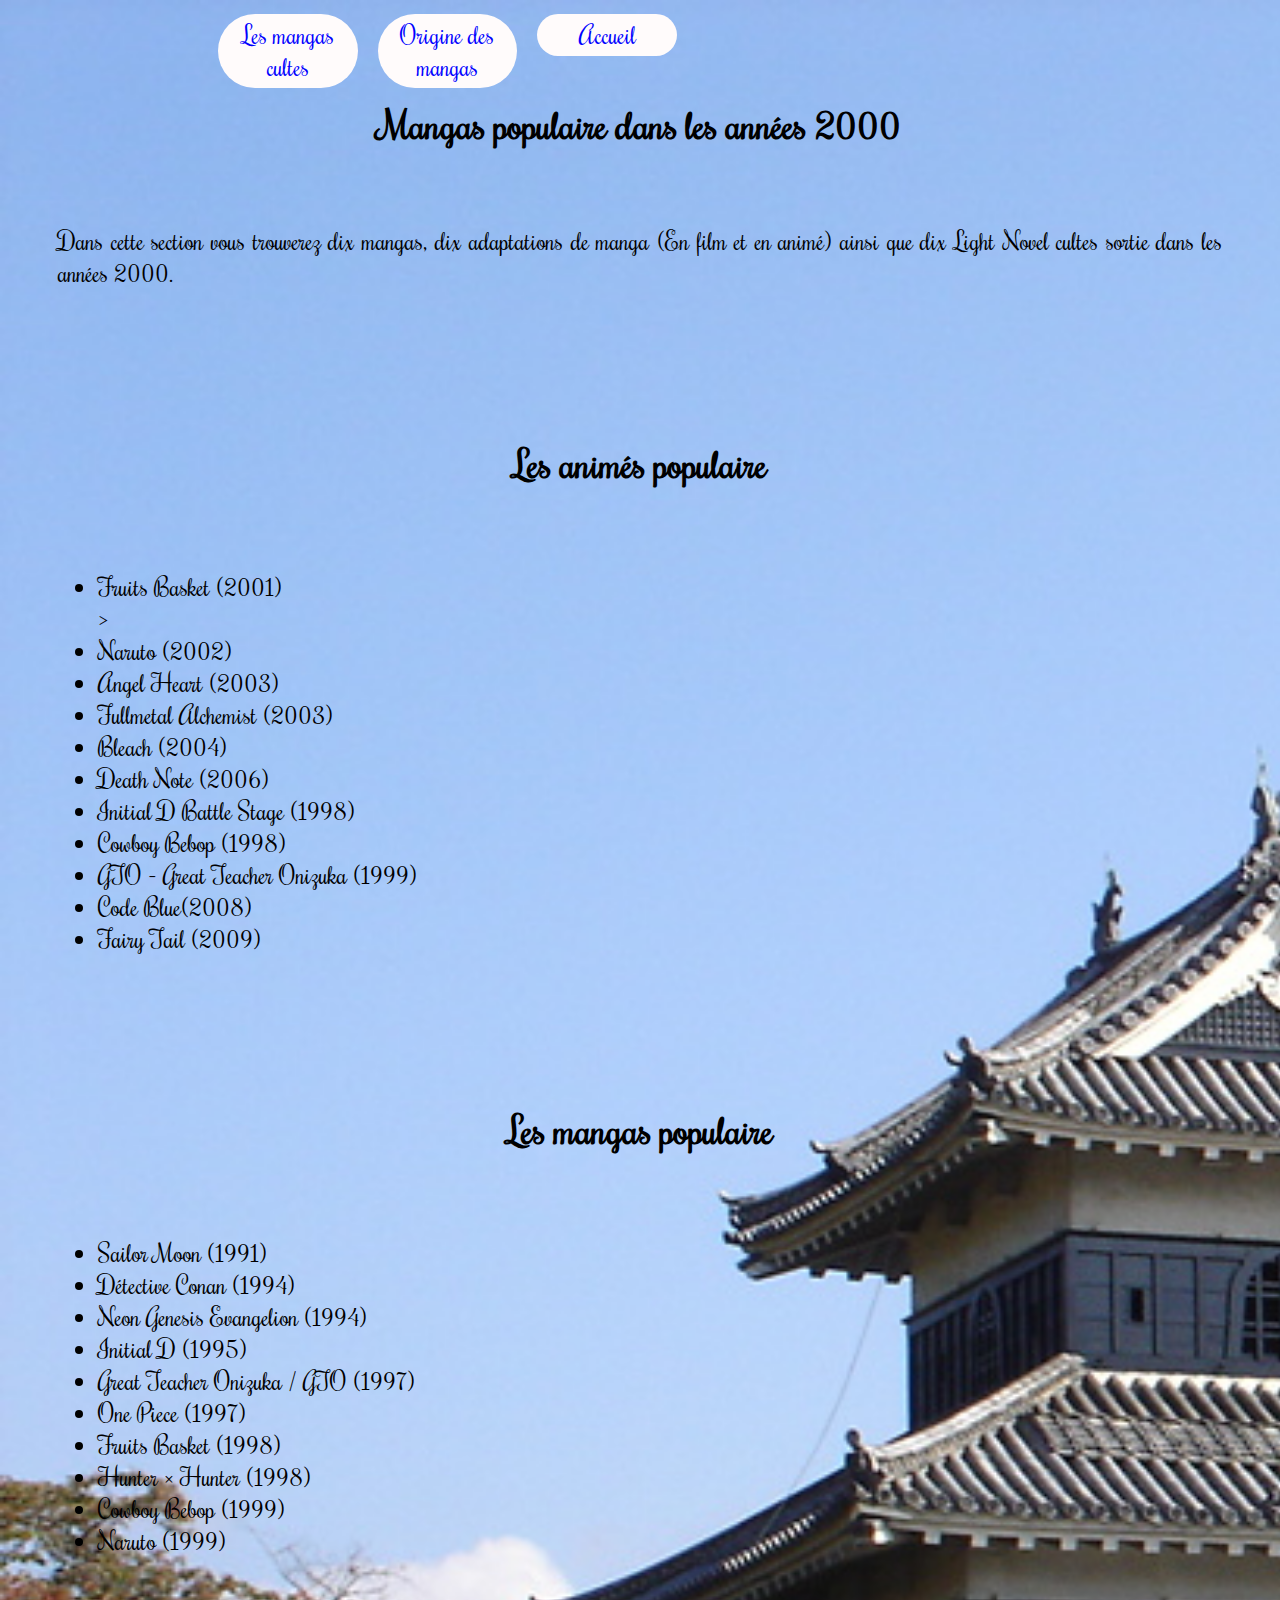
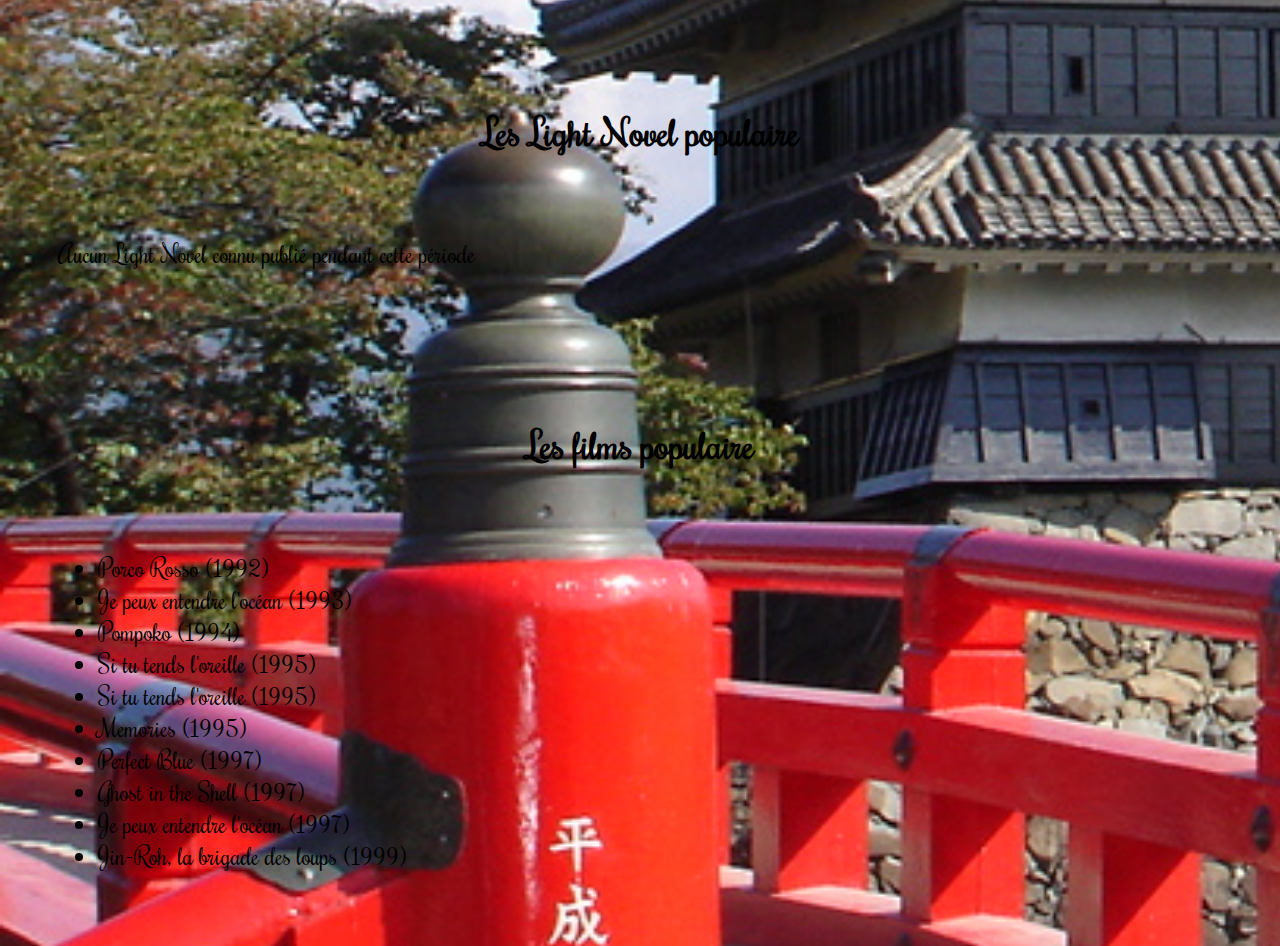
<file: 2000.html>
<!DOCTYPE html>
<html lang="en">
    <head>
        <meta charset="UTF-8">
        <meta http-equiv="X-UA-Compatible" content="IE=edge">
        <meta name="viewport" content="width=device-width, initial-scale=1.0">
        <link rel="stylesheet" href="CSS/Etymologie.css">
        <title>L'étymologie</title>
    </head>
    <header>
  
    
     <div id="wrap">
        <ul class="navbar">
          <li>
            <a href="index.html">Accueil</a>
          </li>
         
          <li>
            <a href="#">Origine des mangas</a>
            <ul>
              <li><a href="/premierauteur.html">Le premier auteur</a></li>
              <li><a href="/histoiredesmangas.html">L'histoire des mangas</a></li>
                            <li><a href="/etymologie.html">L'étymologie</a></li>
                          </ul>
          </li> 
          <li>
            <a href="#">Les mangas cultes</a>
            <ul>
              <li><a href="80.html">Les années 80</a></li>
              <li><a href="90.html">Les années 90</a></li>
              <li><a href="2000.html">Les années 2000</a></li>
              <li><a href="2010.html">Les années 2010</a></li>
            </ul>
          </li>
          <li>
    </header>
    <body>
      <h1>Mangas populaire dans les années 2000</h1>
    
      <p>Dans cette section vous trouverez dix mangas, dix adaptations de manga 
        (En film et en animé) ainsi que dix Light Novel cultes sortie dans les années 2000.<br></p>
    
      <h2>Les animés populaire</h2> 

      <ul>
        <div id="liste">
        <li>Fruits Basket (2001)</li>>
        <li>Naruto (2002)</li>
        <li>Angel Heart (2003)</li> 
        <li> Fullmetal Alchemist (2003)</li>
        <li>Bleach (2004)</li>
        <li>Death Note (2006) </li> 
        <li>Initial D Battle Stage (1998)</li>
        <li>Cowboy Bebop (1998)</li>  
        <li>GTO - Great Teacher Onizuka (1999)</li>
        <li>Code Blue(2008)</li>
        <li>Fairy Tail (2009)</li>
      </div> 
      </ul>
    
      <h2>Les mangas populaire</h2>

      <ul>
        <div id="liste">
       <li>Sailor Moon (1991)</li>      
       <li>Détective Conan (1994)</li>
       <li>Neon Genesis Evangelion (1994)</li>
       <li>Initial D (1995)</li>
       <li>Great Teacher Onizuka / GTO (1997)</li>
       <li>One Piece (1997)</li>
       <li>Fruits Basket (1998)</li> 
       <li>Hunter × Hunter (1998)</li>
       <li>Cowboy Bebop (1999)</li>
       <li>Naruto (1999)</li>
      </div>
      </ul>
    
      <h2>Les Light Novel populaire</h2>
    <article>Aucun Light Novel connu publié pendant cette période</article>
    
      <h2>Les films populaire</h2>

      <ul>
        <div id="liste">
        <li>Porco Rosso (1992)</li>
        <li>Je peux entendre l'océan (1993)</li>
        <li>Pompoko (1994)</li>
        <li>Si tu tends l'oreille (1995)</li>
        <li>Si tu tends l'oreille (1995)</li>
        <li>Memories (1995)</li>        
        <li>Perfect Blue (1997)</li>
        <li>Ghost in the Shell (1997)</li>
        <li>Je peux entendre l'océan (1997)</li>
        <li>Jin-Roh, la brigade des loups (1999)</li>
      </div>
      </ul>
    
      </body>
      </html>
</file>
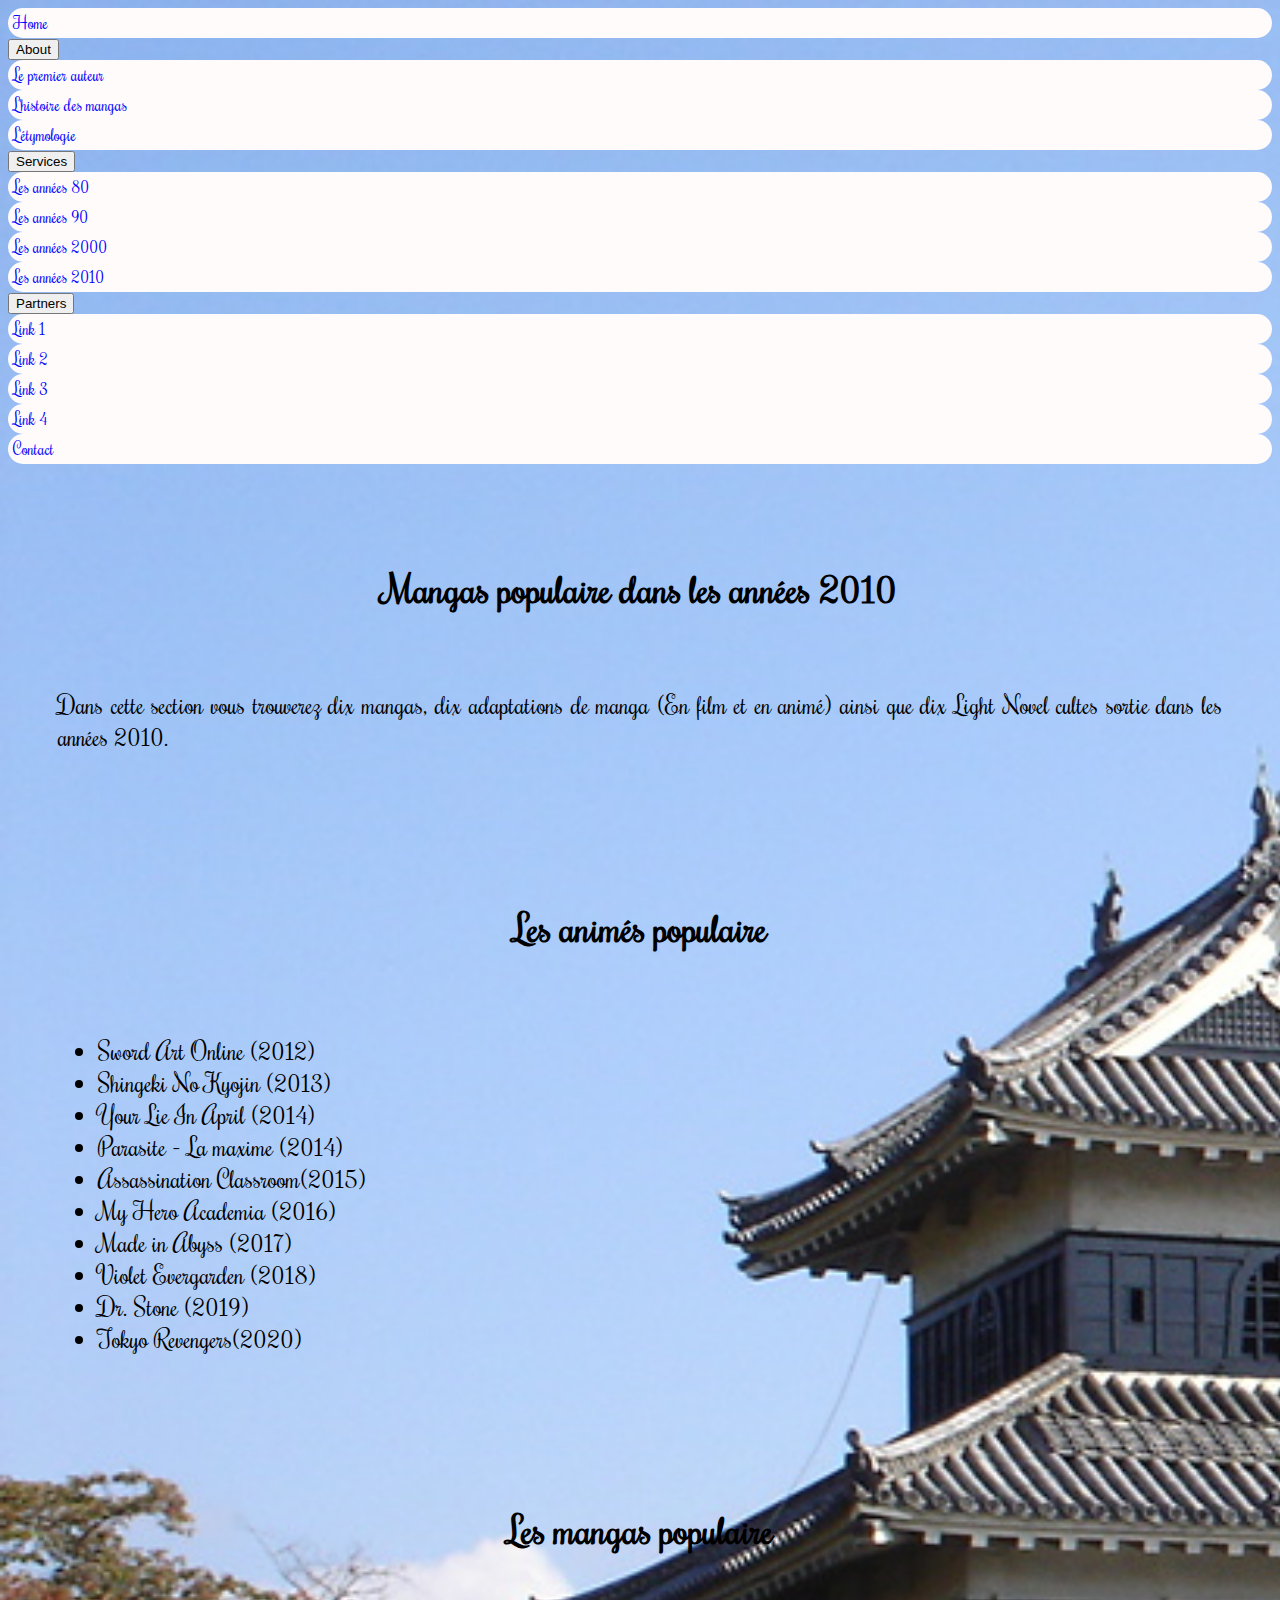
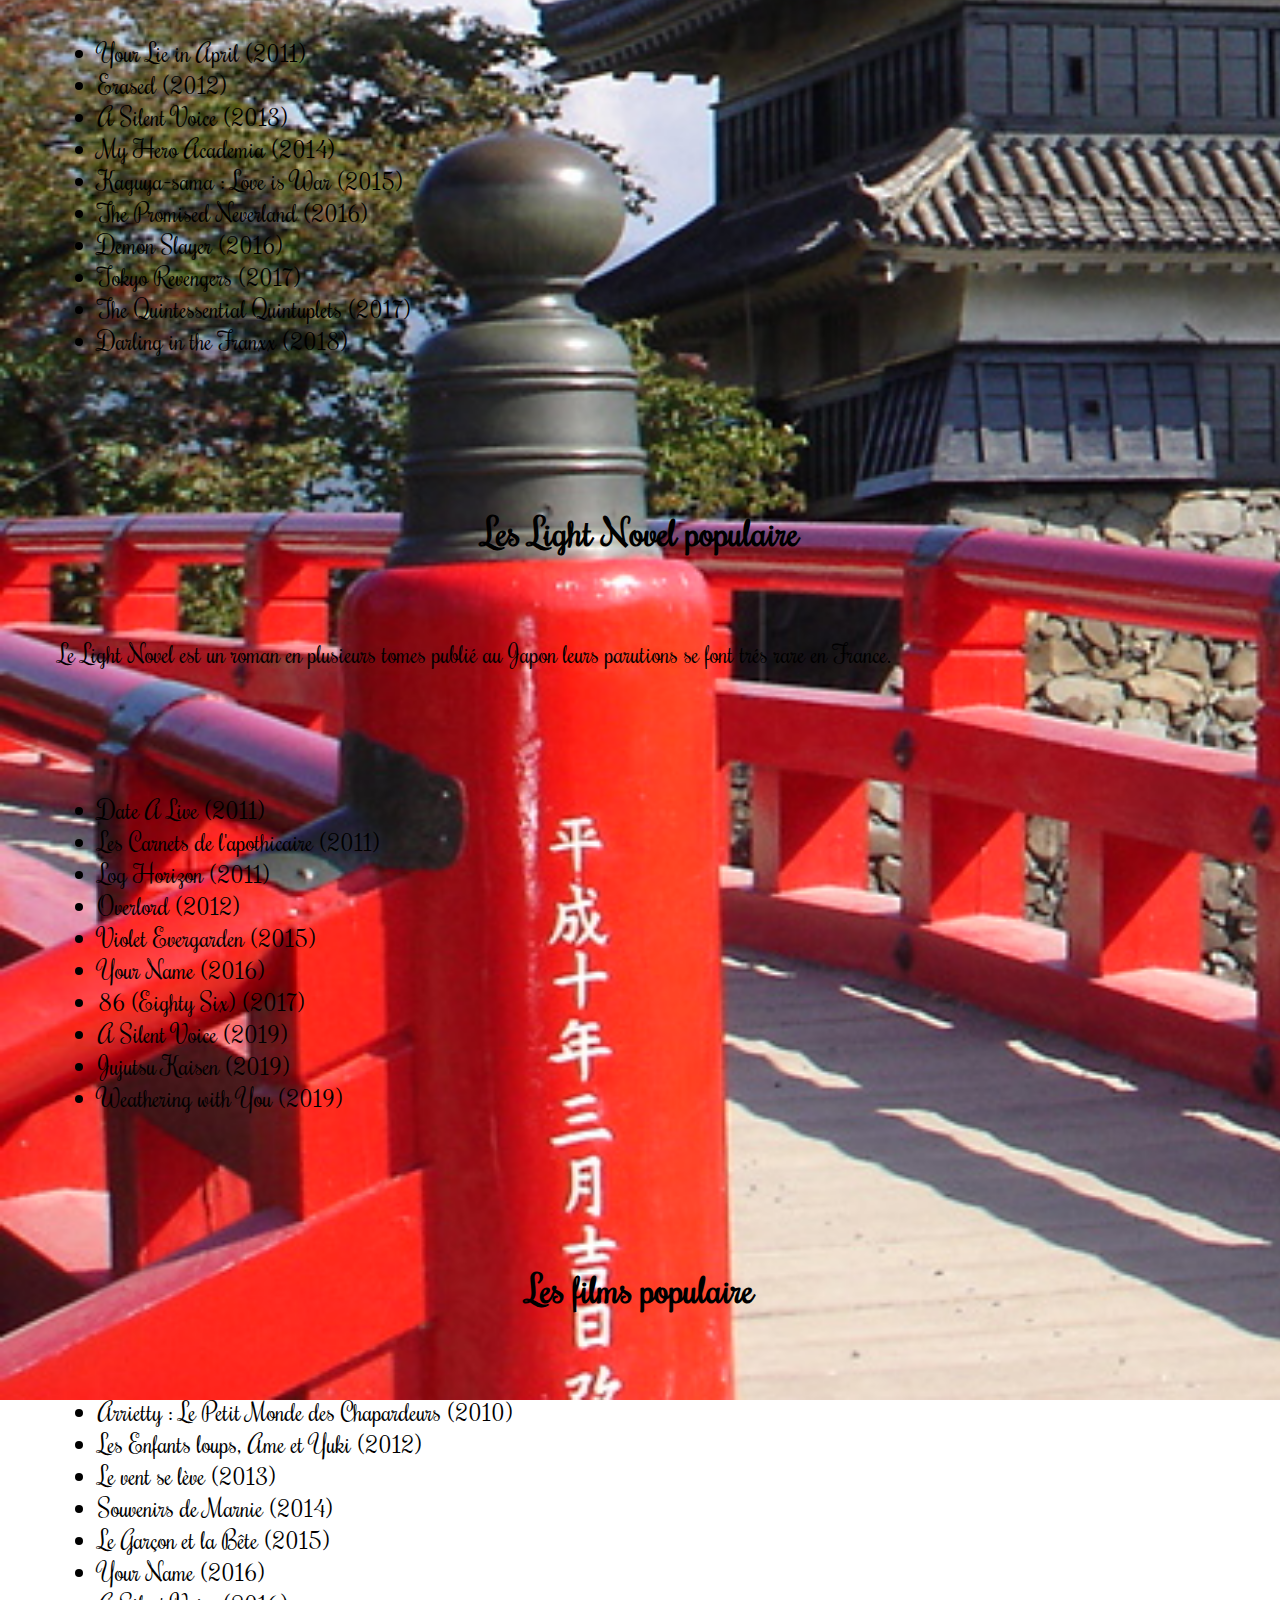
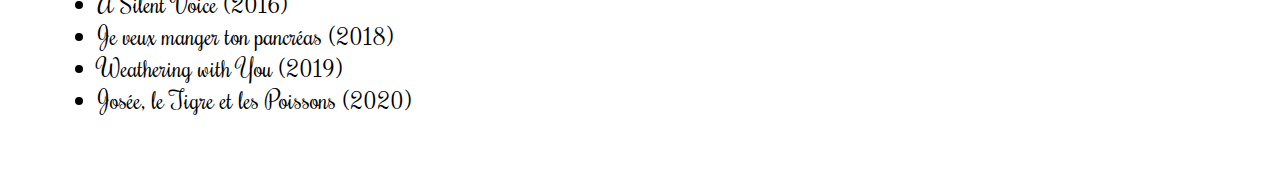
<file: 2010.html>
<!DOCTYPE html>
<html lang="en">
    <head>
        <meta charset="UTF-8">
        <meta http-equiv="X-UA-Compatible" content="IE=edge">
        <meta name="viewport" content="width=device-width, initial-scale=1.0">
        <link rel="stylesheet" href="CSS/Etymologie.css">
        <title>L'étymologie</title>
       
    </head>
    <header>

      <!-- The navigation menu -->
<div class="navbar">
  <a href="#home">Home</a>
  <div class="subnav">
    <button class="subnavbtn">About <i class="fa fa-caret-down"></i></button>
    <div class="subnav-content">
      <a href="/premierauteur.html">Le premier auteur</a>
      <a href="/histoiredesmangas.html">L'histoire des mangas</a>
      <a href="/etymologie.html">L'étymologie</a>
    </div>
  </div>
  <div class="subnav">
    <button class="subnavbtn">Services <i class="fa fa-caret-down"></i></button>
    <div class="subnav-content">
      <a href="80.html">Les années 80</a>
      <a href="90.html">Les années 90</a>
      <a href="2000.html">Les années 2000</a>
      <a href="2010.html">Les années 2010</a>
    </div>
  </div>
  <div class="subnav">
    <button class="subnavbtn">Partners <i class="fa fa-caret-down"></i></button>
    <div class="subnav-content">
      <a href="#link1">Link 1</a>
      <a href="#link2">Link 2</a>
      <a href="#link3">Link 3</a>
      <a href="#link4">Link 4</a>
    </div>
  </div>
  <a href="#contact">Contact</a>
</div>

    </header>
<body>
 
  <h1>Mangas populaire dans les années 2010</h1>

    <p>Dans cette section vous trouverez dix mangas, dix adaptations de manga (En film et en animé) ainsi que dix Light Novel cultes sortie dans les années 2010.<br></p>

    <h2>Les animés populaire</h2>  

    
    <ul>
      <div id="liste">
      <li>Sword Art Online (2012)</li>
      <li>Shingeki No Kyojin (2013)</li>
      <li>Your Lie In April (2014)</li>
      <li>Parasite - La maxime (2014)</li>
      <li>Assassination Classroom(2015)</li>
      <li>My Hero Academia (2016)</li> 
      <li>Made in Abyss (2017)</li>  
      <li>Violet Evergarden (2018)</li>
      <li>Dr. Stone (2019)</li>
      <li>Tokyo Revengers(2020)</li>
    </div>
    </ul>
  

    <h2>Les mangas populaire</h2>
    <ul>
      <div id="liste">
      <li>Your Lie in April (2011)</li>
      <li>Erased (2012)</li>
      <li>A Silent Voice (2013)</li>
      <li>My Hero Academia (2014)</li>
      <li>Kaguya-sama : Love is War (2015)</li>
      <li>The Promised Neverland (2016)</li>
      <li>Demon Slayer (2016)</li>
      <li>Tokyo Revengers (2017)</li> 
      <li>The Quintessential Quintuplets (2017)</li>
      <li>Darling in the Franxx (2018)</li>
      </div>
    </ul>

    <h2>Les Light Novel populaire</h2>

<p>Le Light Novel est un roman en plusieurs tomes publié au Japon leurs parutions se font trés rare en France.</p>
    <ul>
      <div id="liste">
      <li>Date A Live (2011)</li>
      <li>Les Carnets de l'apothicaire (2011)</li>
      <li>Log Horizon (2011)</li>
      <li>Overlord (2012)</li>
      <li>Violet Evergarden (2015)</li>
      <li>Your Name (2016)</li>
      <li>86 (Eighty Six) (2017)</li>
      <li>A Silent Voice (2019) </li>
      <li>Jujutsu Kaisen (2019)</li>
      <li>Weathering with You (2019)</li>
    </div>
    </ul>

    <h2>Les films populaire</h2>
    <ul>
      <div id="liste">
      <li>Arrietty : Le Petit Monde des Chapardeurs (2010)</li>
      <li>Les Enfants loups, Ame et Yuki (2012)</li>
       <li>Le vent se lève (2013)</li>
      <li>Souvenirs de Marnie (2014)</li>
     <li>Le Garçon et la Bête (2015)</li>
      <li>Your Name (2016)</li>
      <li>A Silent Voice (2016)</li>
      <li>Je veux manger ton pancréas (2018)</li>
      <li>Weathering with You (2019)</li>
      <li>Josée, le Tigre et les Poissons (2020)</li>
    </div>  
    </ul>

      
    </body>
    </html>
</file>
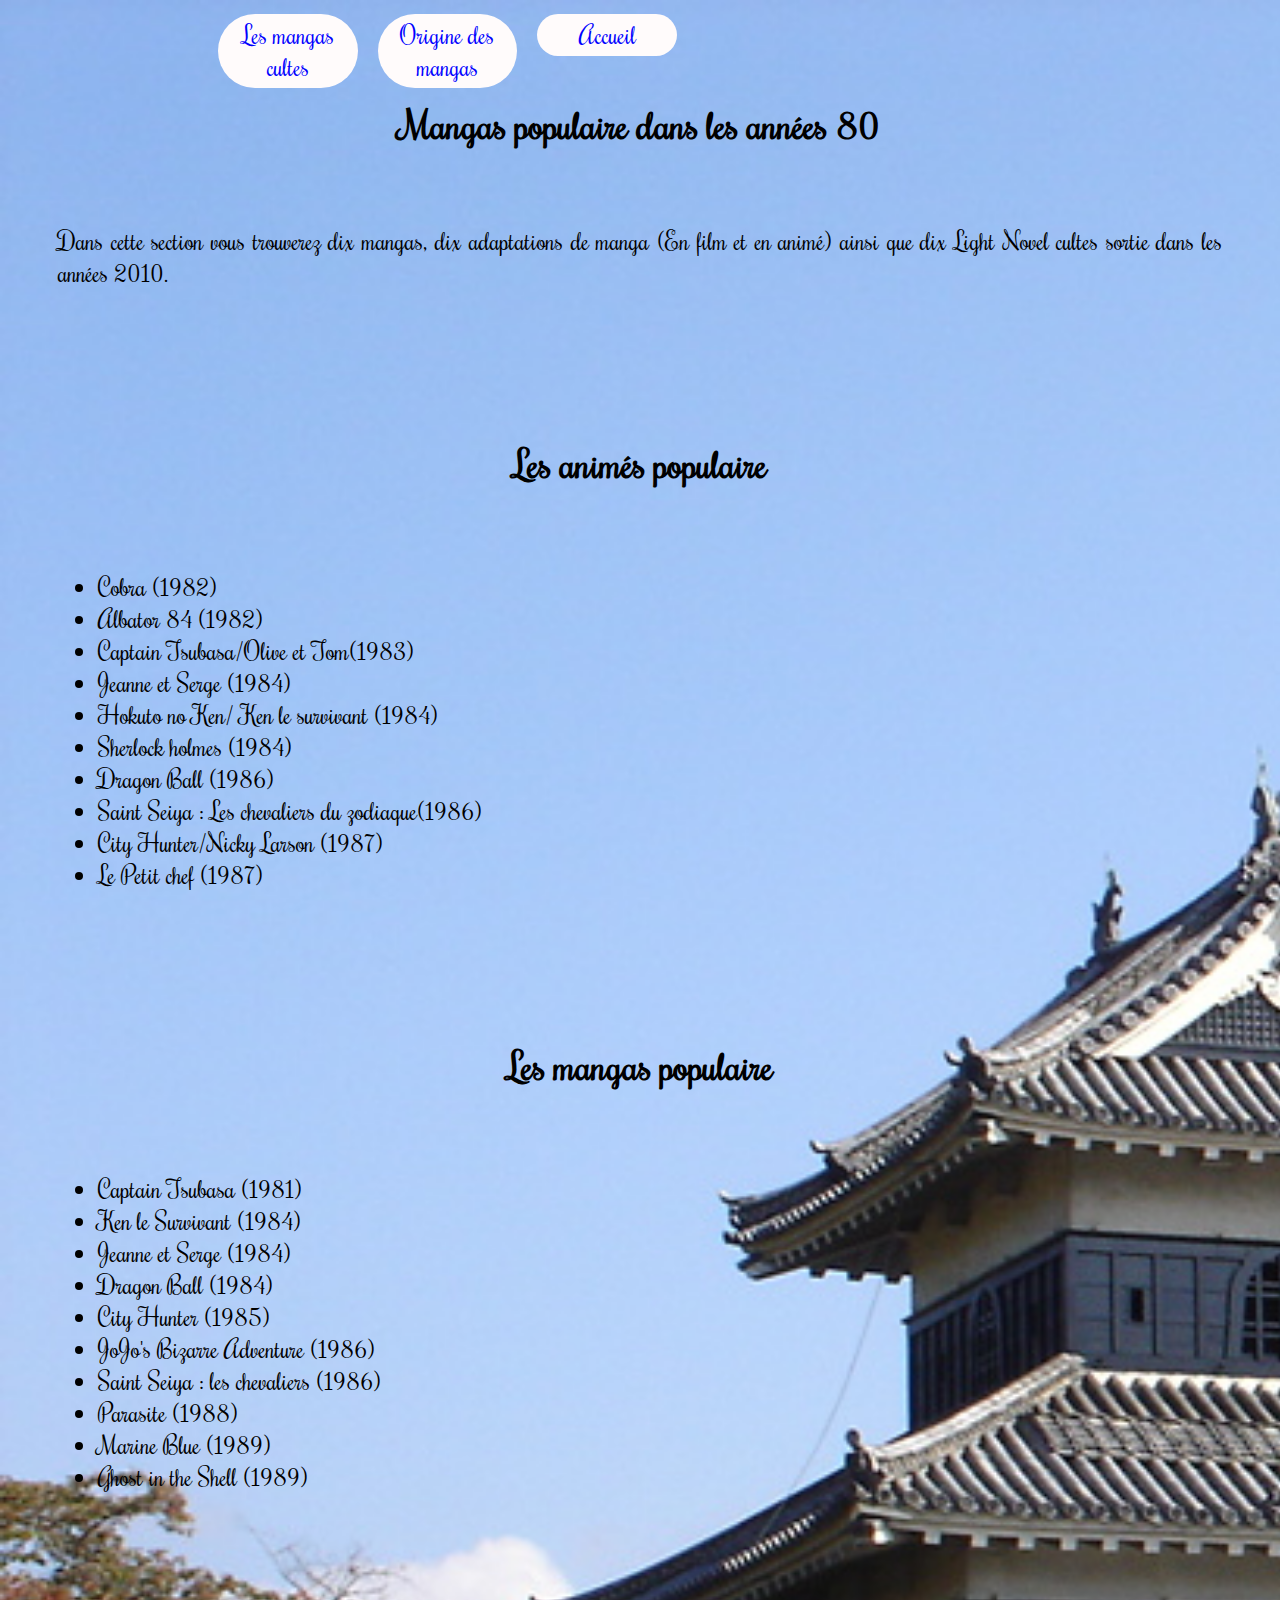
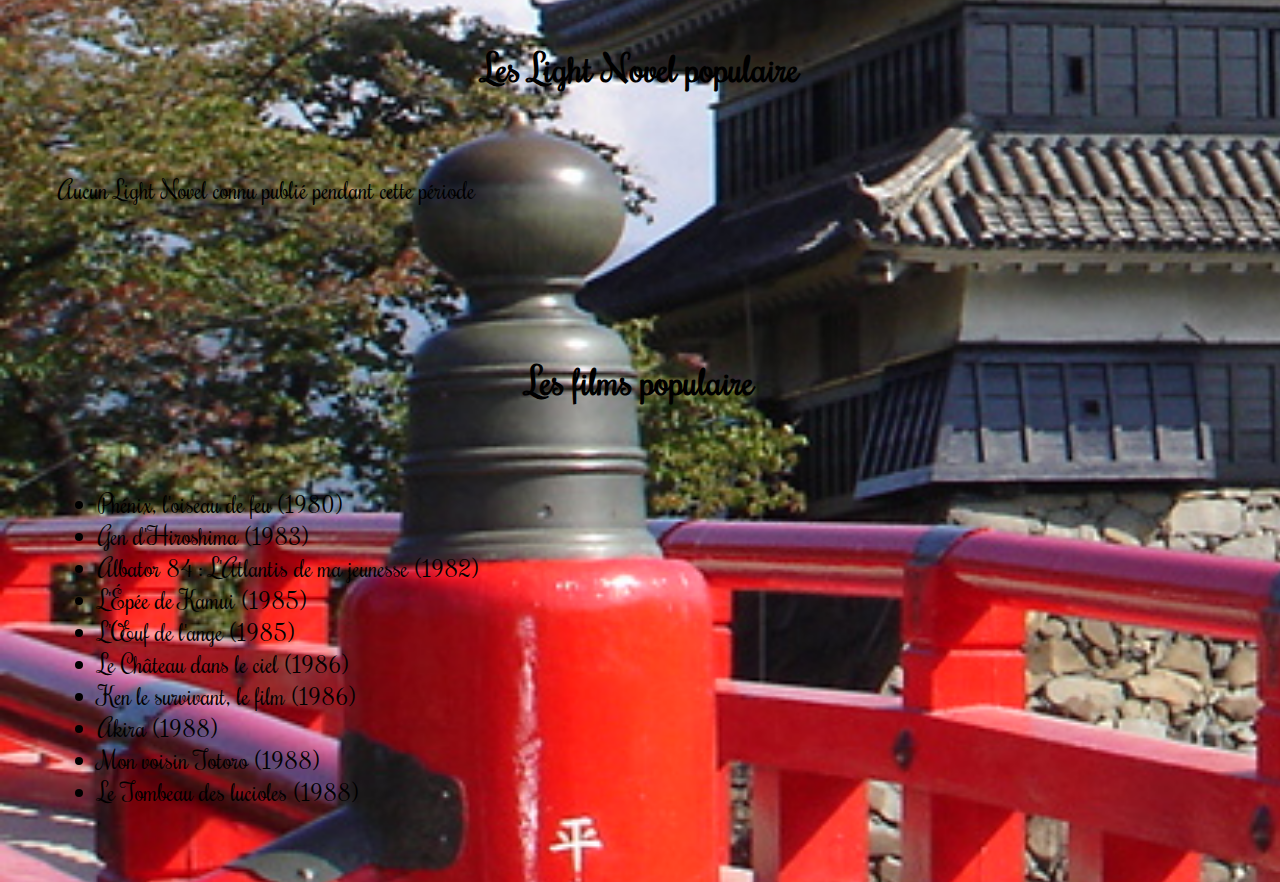
<file: 80.html>
<!DOCTYPE html>
<html lang="en">
    <head>
        <meta charset="UTF-8">
        <meta http-equiv="X-UA-Compatible" content="IE=edge">
        <meta name="viewport" content="width=device-width, initial-scale=1.0">
        <link rel="stylesheet" href="CSS/Etymologie.css">
        <title>L'étymologie</title>
    </head>
    <header>
   
    
    <div id="wrap">
      <ul class="navbar">
        <li>
          <a href="index.html">Accueil</a>
        </li>
       
        <li>
          <a href="#">Origine des mangas</a>
          <ul>
            <li><a href="/premierauteur.html">Le premier auteur</a></li>
            <li><a href="/histoiredesmangas.html">L'histoire des mangas</a></li>
                          <li><a href="/etymologie.html">L'étymologie</a></li>
                        </ul>
        </li> 
        <li>
          <a href="#">Les mangas cultes</a>
          <ul>
            <li><a href="80.html">Les années 80</a></li>
            <li><a href="90.html">Les années 90</a></li>
            <li><a href="2000.html">Les années 2000</a></li>
            <li><a href="2010.html">Les années 2010</a></li>
          </ul>
        </li>
        <li>
      </ul>
    </header>
<body>
  <h1>Mangas populaire dans les années 80</h1>

  <p>Dans cette section vous trouverez dix mangas, dix adaptations de manga (En film et en animé) ainsi que dix Light Novel cultes sortie dans les années 2010.<br></p>

  <h2>Les animés populaire</h2>  

  <ul>
    <div id="liste">
    <li>Cobra (1982)</li>
    <li>Albator 84 (1982)</li>
    <li>Captain Tsubasa/Olive et Tom(1983)</li>
    <li>Jeanne et Serge (1984)</li>
    <li>Hokuto no Ken/ Ken le survivant (1984)</li>
    <li>Sherlock holmes (1984)</li> 
    <li>Dragon Ball (1986)</li>  
    <li>Saint Seiya : Les chevaliers du zodiaque(1986)</li>
    <li>City Hunter/Nicky Larson (1987)</li>
    <li>Le Petit chef (1987)</li>
  </div>
  </ul>

  <h2>Les mangas populaire</h2>

  <ul>
    <div id="liste">
   <li>Captain Tsubasa (1981)</li>      
   <li>Ken le Survivant (1984)</li>
   <li>Jeanne et Serge (1984)</li>
   <li>Dragon Ball (1984)</li>
   <li>City Hunter (1985)</li>
   <li>JoJo's Bizarre Adventure (1986)</li>
   <li>Saint Seiya : les chevaliers (1986)</li>
   <li>Parasite (1988)</li>
   <li>Marine Blue (1989)</li>
   <li>Ghost in the Shell (1989)</li>
  </div>
  </ul>

  <h2>Les Light Novel populaire</h2>
<article>Aucun Light Novel connu publié pendant cette période</article>


  <h2>Les films populaire</h2>

  <ul>
    <div id="liste">
    <li>Phénix, l'oiseau de feu (1980)</li>
    <li>Gen d'Hiroshima (1983)</li>
    <li>Albator 84 : L'Atlantis de ma jeunesse (1982)</li>
    <li>L'Épée de Kamui (1985)</li>
    <li>L'Œuf de l'ange (1985)</li>
    <li>Le Château dans le ciel (1986)</li>
    <li>Ken le survivant, le film (1986)</li>
    <li>Akira (1988)</li>
    <li>Mon voisin Totoro (1988)</li>
    <li>Le Tombeau des lucioles (1988)</li>
  </div>
  </ul>

  </body>
  </html>
</file>
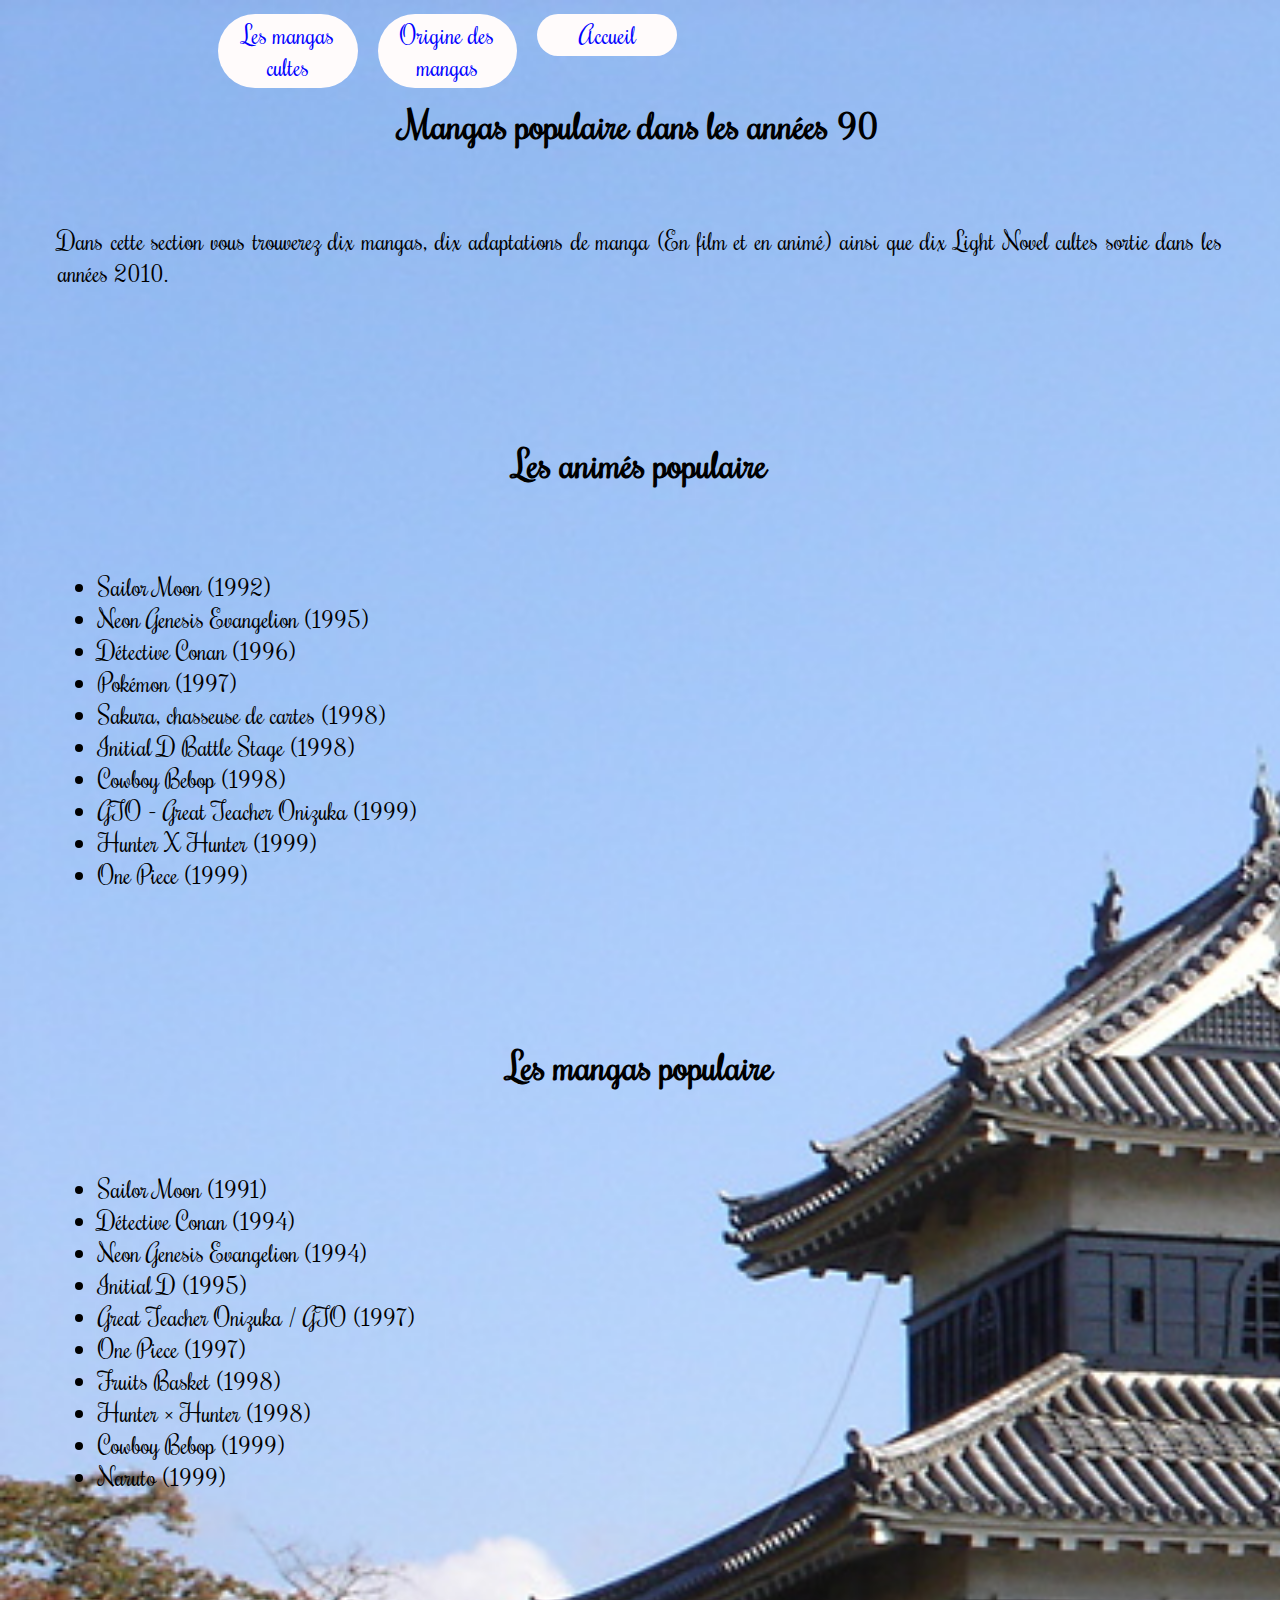
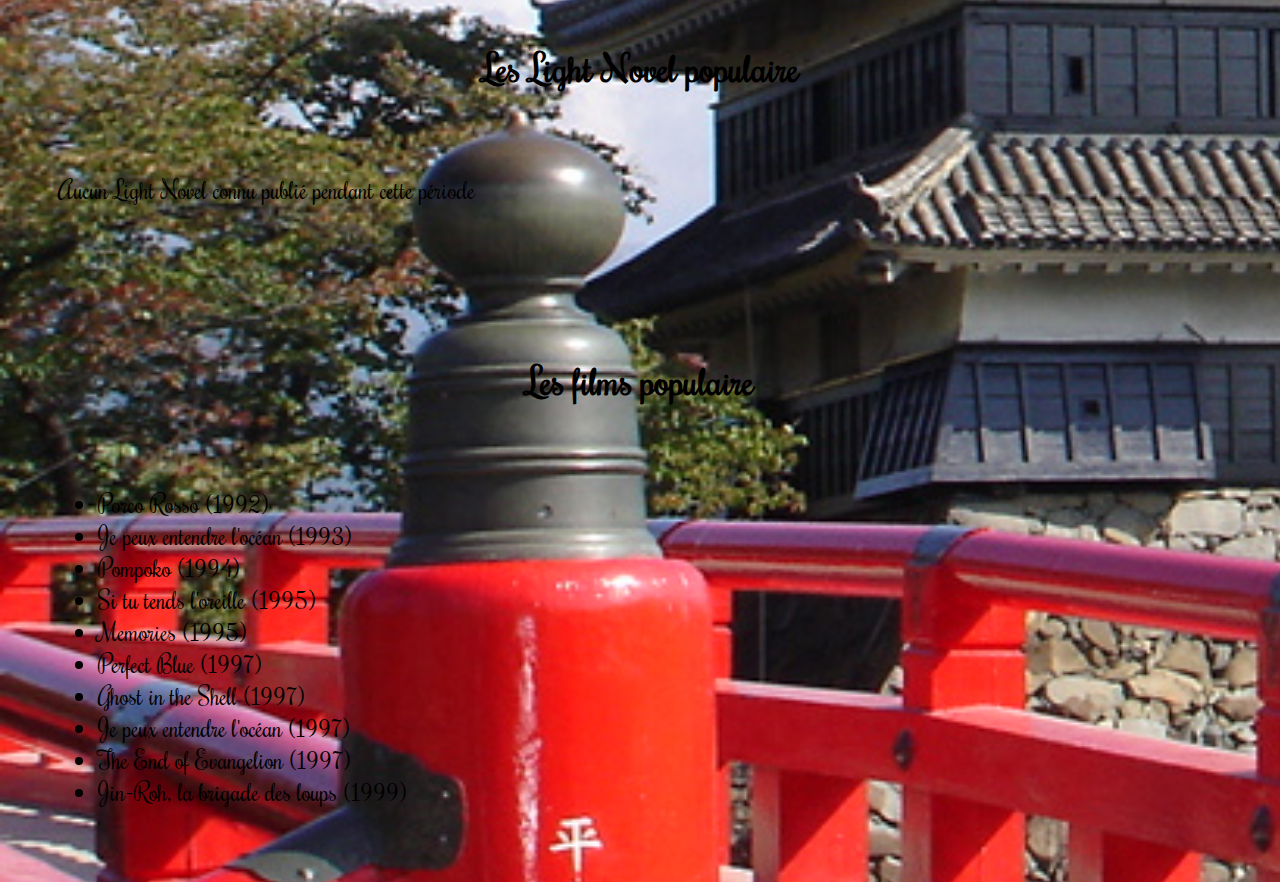
<file: 90.html>
<!DOCTYPE html>
<html lang="en">
    <head>
        <meta charset="UTF-8">
        <meta http-equiv="X-UA-Compatible" content="IE=edge">
        <meta name="viewport" content="width=device-width, initial-scale=1.0">
        <link rel="stylesheet" href="CSS/Etymologie.css">
        <title>L'étymologie</title>
    </head>
    <header>

    
    <div id="wrap">
      <ul class="navbar">
        <li>
          <a href="index.html">Accueil</a>
        </li>
       
        <li>
          <a href="#">Origine des mangas</a>
          <ul>
            <li><a href="/premierauteur.html">Le premier auteur</a></li>
            <li><a href="/histoiredesmangas.html">L'histoire des mangas</a></li>
                          <li><a href="/etymologie.html">L'étymologie</a></li>
                        </ul>
        </li> 
        <li>
          <a href="#">Les mangas cultes</a>
          <ul>
            <li><a href="80.html">Les années 80</a></li>
            <li><a href="90.html">Les années 90</a></li>
            <li><a href="2000.html">Les années 2000</a></li>
            <li><a href="2010.html">Les années 2010</a></li>
          </ul>
        </li>
        <li>
    </header>
    <body>
      <h1>Mangas populaire dans les années 90</h1>
    
      <p>Dans cette section vous trouverez dix mangas, dix adaptations de manga (En film et en animé) ainsi que dix Light Novel cultes sortie dans les années 2010.<br></p>
    
      <h2>Les animés populaire</h2>  

      <ul> 
        <div id="liste">
        <li>Sailor Moon (1992) </li>
        <li>Neon Genesis Evangelion (1995)</li>
        <li>Détective Conan (1996)</li>
        <li>Pokémon (1997)</li>
        <li>Sakura, chasseuse de cartes (1998) </li> 
        <li>Initial D Battle Stage (1998)</li>
        <li>Cowboy Bebop (1998)</li>  
        <li>GTO - Great Teacher Onizuka (1999)</li>
        <li>Hunter X Hunter (1999)</li>
        <li>One Piece (1999)</li>
      </div>
      </ul>
    
      <h2>Les mangas populaire</h2>

      <ul>
        <div id="liste">
       <li>Sailor Moon (1991)</li>      
       <li>Détective Conan (1994)</li>
       <li>Neon Genesis Evangelion (1994)</li>
       <li>Initial D (1995)</li>
       <li>Great Teacher Onizuka / GTO (1997)</li>
       <li>One Piece (1997)</li>
       <li>Fruits Basket (1998)</li> 
       <li>Hunter × Hunter (1998)</li>
       <li>Cowboy Bebop (1999)</li>
       <li>Naruto (1999)</li>
      </div>
      </ul>
    
      <h2>Les Light Novel populaire</h2>

    <article>Aucun Light Novel connu publié pendant cette période</article>
    
      <h2>Les films populaire</h2>

      <ul>
        <div id="liste">
        <li>Porco Rosso (1992)</li>
        <li>Je peux entendre l'océan (1993)</li>
        <li>Pompoko (1994)</li>
        <li>Si tu tends l'oreille (1995)</li>
        <li>Memories (1995)</li>        
        <li>Perfect Blue (1997)</li>
        <li>Ghost in the Shell (1997)</li>
        <li>Je peux entendre l'océan (1997)</li>
        <li>The End of Evangelion (1997)</li>
        <li>Jin-Roh, la brigade des loups (1999)</li>
      </div>
      </ul>
    
      </body>
      </html>
</file>
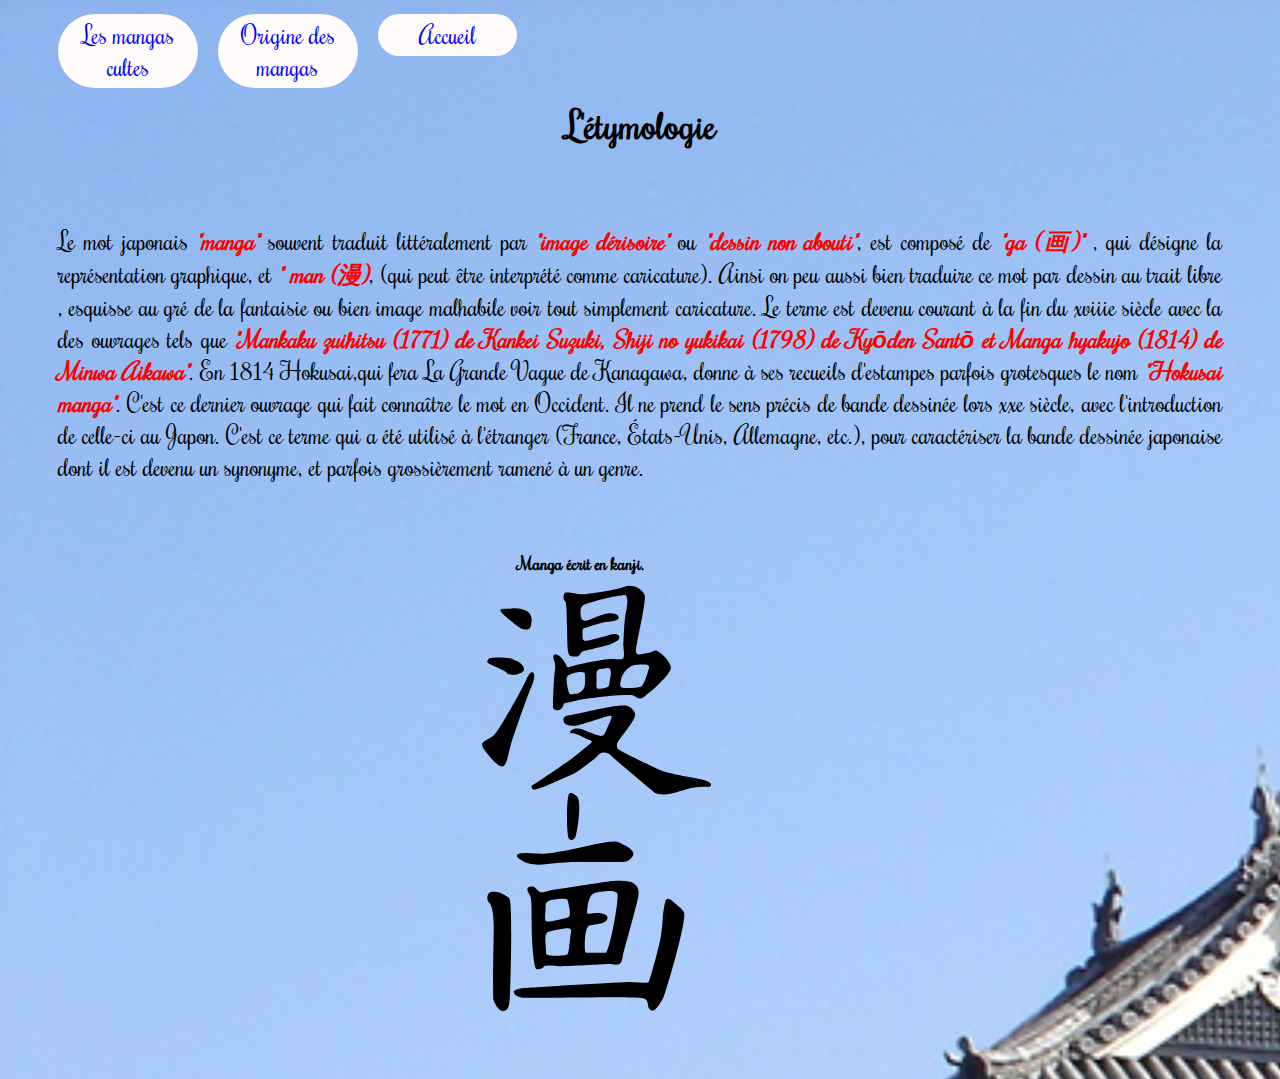
<file: etymologie.html>
<!DOCTYPE html>
<html lang="en">
    <head>
        <meta charset="UTF-8">
        <meta http-equiv="X-UA-Compatible" content="IE=edge">
        <meta name="viewport" content="width=device-width, initial-scale=1.0">
        <link rel="stylesheet" href="CSS/Etymologie.css">
        <title>L'étymologie</title>
    </head>
    <header>
    <h1>L'étymologie</h1>
    
     <div id="wrap">
        <ul class="navbar">
          <li>
            <a href="index.html">Accueil</a>
          </li>
         
          <li>
            <a href="#">Origine des mangas</a>
            <ul>
              <li><a href="/premierauteur.html">Le premier auteur</a></li>
              <li><a href="/L'histoire des mangas.html">L'histoire des mangas</a></li>
                            <li><a href="/L'étymologie.html">L'étymologie</a></li>
                          </ul>
          </li> 
          <li>
            <a href="#">Les mangas cultes</a>
            <ul>
                <li><a href="80.html">Les années 80</a></li>
                <li><a href="90.html">Les années 90</a></li>
                <li><a href="2000.html">Les années 2000</a></li>
                <li><a href="2010.html">Les années 2010</a></li>
            </ul>
          </li>
        </ul>
    </header>
<body>
    <p>Le mot japonais <em><b>"manga"</b></em> souvent traduit littéralement par <em><b>"image dérisoire"</b></em> ou 
      <em><b>"dessin non abouti"</b></em>, est composé de <em><b>"ga (画)"</b></em> , qui désigne la représentation 
      graphique, et <em><b>" man (漫)</b></em>, (qui peut être interprété comme caricature). Ainsi on peu aussi bien 
      traduire ce mot par dessin au trait libre ,  esquisse au gré de la fantaisie ou bien image malhabile voir tout 
      simplement caricature.

        Le terme est devenu courant à la fin du xviiie siècle avec la des ouvrages tels que 
        <em><b>"Mankaku zuihitsu (1771) de Kankei Suzuki, Shiji no yukikai (1798) de Kyōden 
          Santō et Manga hyakujo (1814) de Minwa Aikawa"</b></em>. En 1814 Hokusai,qui fera 
          La Grande Vague de Kanagawa, donne à ses recueils d'estampes parfois grotesques le nom 
          <em><b>"Hokusai manga"</b></em>. C'est ce dernier ouvrage qui fait connaître le mot en Occident.
        
        Il ne prend le sens précis de bande dessinée lors xxe siècle, avec l'introduction 
        de celle-ci au Japon. C'est ce terme qui a été utilisé à l'étranger (France, États-Unis, Allemagne, etc.),
         pour caractériser la bande dessinée japonaise dont il est devenu un synonyme, et parfois grossièrement 
         ramené à un genre.<br></p>
    
    <figure>
<img src="IMG/Manga_in_Jp.svg" alt="kanjimanga.svg">
<figcaption>Manga écrit en kanji.</figcaption>

    </figure>
    
    
    </body>
    </html>
</file>
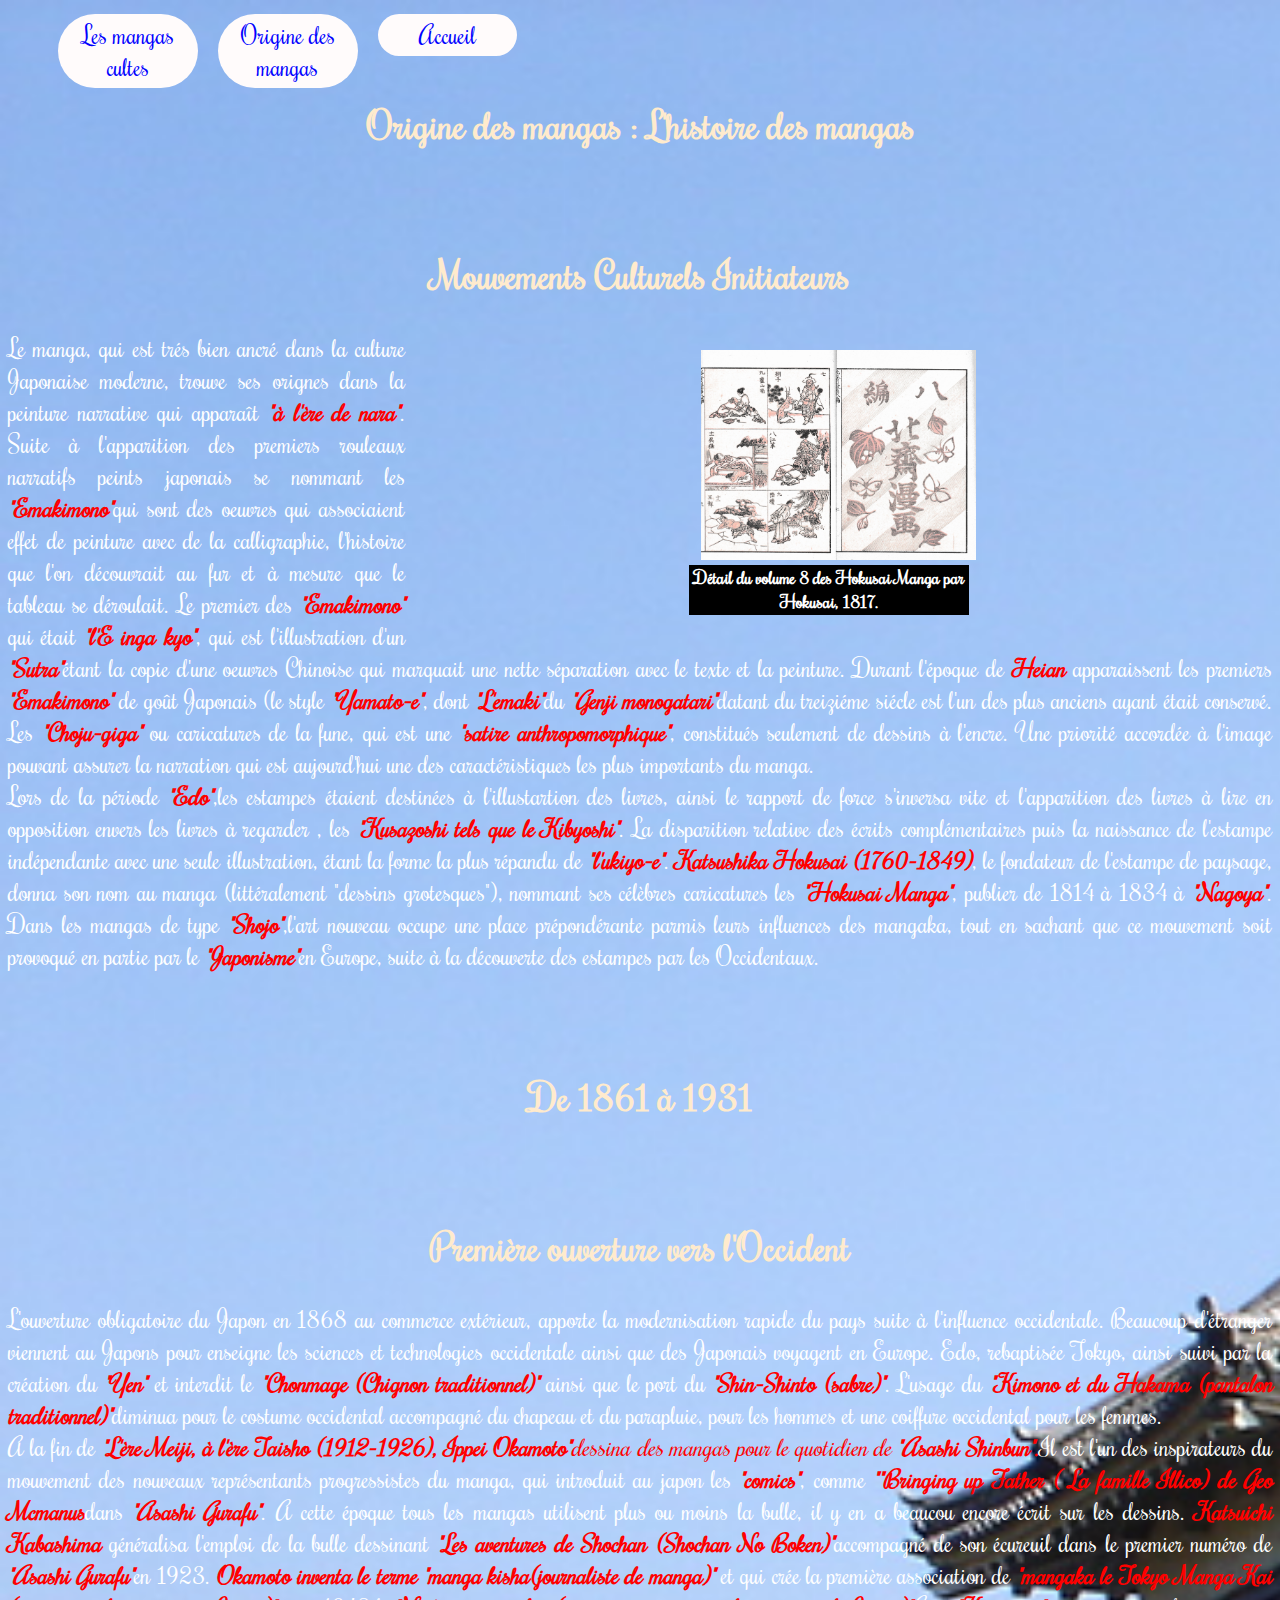
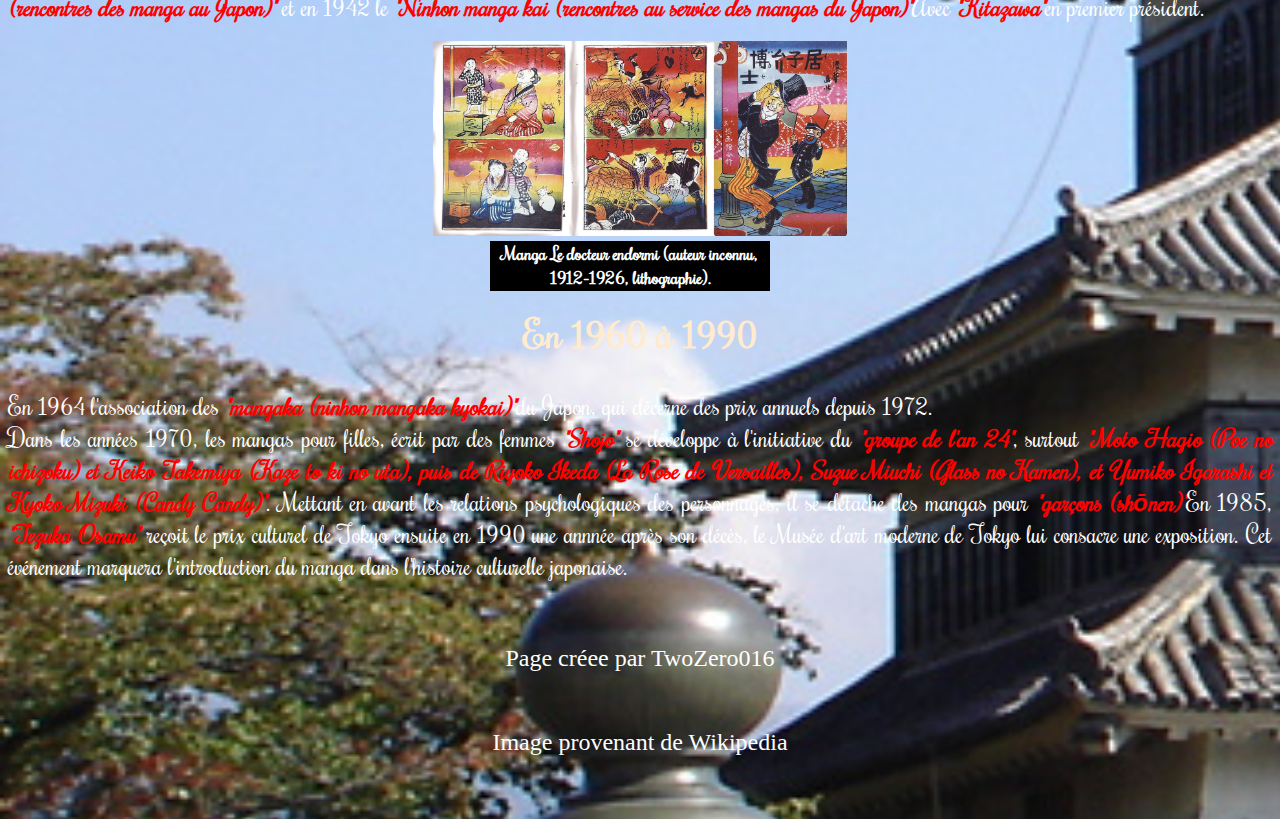
<file: histoiredesmangas.html>
<!DOCTYPE html>
<html lang="en">
    <head>
        <meta charset="UTF-8">
        <meta http-equiv="X-UA-Compatible" content="IE=edge">
        <meta name="viewport" content="width=device-width, initial-scale=1.0">
        <link rel="stylesheet" href="CSS/histoiredesmangas.css">
        <title>Travail</title>
    </head>
    <header>
    <h1>Origine des mangas : L'histoire des mangas</h1>
    
    <div id="wrap">
      <ul class="navbar">
        <li>
          <a href="index.html">Accueil</a>
        </li>
       
        <li>
          <a href="#">Origine des mangas</a>
          <ul>
            <li><a href="/premierauteur.html">Le premier auteur</a></li>
            <li><a href="/histoiredesmangas.html">L'histoire des mangas</a></li>
                          <li><a href="/etymologie.html">L'étymologie</a></li>
                        </ul>
        </li> 
        <li>
          <a href="#">Les mangas cultes</a>
          <ul>
            <li><a href="80.html">Les années 80</a></li>
            <li><a href="90.html">Les années 90</a></li>
            <li><a href="2000.html">Les années 2000</a></li>
            <li><a href="2010.html">Les années 2010</a></li>
          </ul>
        </li>
      </ul>
    </header>
<body> 
    
    <h2>Mouvements Culturels Initiateurs</h2>
    
    <figure>
      <img src="IMG/Hokusai_manga.jpg">
      <figcaption>Détail du volume 8 des Hokusai Manga par Hokusai, 1817.</figcaption>
      </figure>
    
 
    <p>Le manga, qui est trés bien ancré dans la culture Japonaise moderne, trouve ses orignes dans la peinture narrative qui apparaît <b><em>"à l'ère de nara"</em></b>.
        Suite à l'apparition des premiers rouleaux narratifs peints japonais se nommant les <em><b>"Emakimono"</b></em>qui sont des oeuvres qui associaient effet de peinture avec de la calligraphie,
        l'histoire que l'on découvrait au fur et à mesure que le tableau se déroulait. Le premier des <em><b>"Emakimono"</b></em> qui était <b><em>"l'E inga kyo"</em></b>, qui est l'illustration d'un <em><b>"Sutra"</b></em>étant la copie d'une 
    oeuvres Chinoise qui marquait une nette séparation avec le texte et la peinture.



Durant l'époque de <em><b>Heian</b></em> apparaissent les premiers <em><b>"Emakimono"</b></em> de goût Japonais (le style <b><em>"Yamato-e"</em></b>, dont <em><b>"L'emaki"</b></em>du <em><b>"Genji monogatari"</b></em>datant du treiziéme siécle
est l'un des plus anciens ayant était conservé. Les <em><b>"Choju-giga"</b></em> ou caricatures de la fune, qui est une <em><b>"satire anthropomorphique"</b></em>, constitués seulement de dessins à l'encre.         
Une priorité accordée à l'image pouvant assurer la narration qui est aujourd'hui une des caractéristiques les plus importants du manga.<br></p>
    

<p>Lors de la période <em><b>"Edo"</b></em>,les estampes étaient destinées à l'illustartion des livres, ainsi le rapport de force s'inversa vite et l'apparition des livres à lire en opposition envers les livres à regarder , les <em><b>"Kusazoshi  tels que le Kibyoshi"</b></em>.
    La disparition relative des écrits complémentaires puis la naissance de l'estampe indépendante avec une seule illustration, étant la forme la plus répandu de <em><b>"l'ukiyo-e"</b></em>.
    <em><b>Katsushika Hokusai (1760-1849)</b></em>, le fondateur de l'estampe de paysage, donna son nom au manga (littéralement "dessins grotesques"), nommant ses célèbres caricatures les <em><b>"Hokusai Manga"</b></em>, publier de 1814 à 1834 à <em><b>"Nagoya"</b></em>.
    
    Dans les mangas de type <em><b>"Shojo"</b></em>,l'art nouveau occupe une place prépondérante parmis leurs influences des mangaka, tout en sachant que ce mouvement soit provoqué en partie par le <em><b>"Japonisme"</b></em>en Europe, suite à la découverte des estampes par les Occidentaux.<br></p>


    <h2>De 1861 à 1931 </h2>
<h2>Première ouverture vers l'Occident</h2>
<p>L'ouverture obligatoire du Japon en 1868 au commerce extérieur, apporte la modernisation rapide du pays suite à l'influence occidentale. Beaucoup d'étranger viennent au Japons pour enseigne les sciences et technologies occidentale ainsi que des Japonais voyagent en Europe. Edo, rebaptisée Tokyo, ainsi suivi par la création du <em><b>"Yen"</b></em> et interdit le <em><b>"Chonmage (Chignon traditionnel)"</b></em> ainsi que le port du <em><b>"Shin-Shinto (sabre)"</b></em>. L'usage du <em><b>"Kimono et du Hakama (pantalon traditionnel)"</b></em>diminua pour le 
costume occidental accompagné du chapeau et du parapluie, pour les hommes et une coiffure occidental pour les femmes.</em><br></p>

<p>A la fin de <em><b>"L'ère Meiji, à l'ère Taisho (1912-1926), Ippei Okamoto"</b>dessina des mangas pour le quotidien de</em>  <em><b>"Asashi Shinbun".</b></em>Il est l'un des inspirateurs du mouvement des 
    nouveaux représentants progressistes du manga, qui introduit au japon les <em><b>"comics"</b></em>, comme <em><b>""Bringing up Father ( La famille Illico) de Geo Mcmanus</b></em>dans <em><b>"Asashi Gurafu"</b></em>. A cette époque tous les mangas utilisent
    plus ou moins la bulle, il y en a beaucou encore écrit sur les dessins. <em><b>Katsuichi Kabashima</b></em> généralisa l'emploi de la bulle dessinant <em><b>"Les aventures de Shochan (Shochan No Boken)"</b></em>accompagné de son écureuil dans le premier numéro de <em><b>"Asashi Gurafu"</b></em>en 1923.
    
    <em><b>Okamoto inventa le terme</b></em> <em><b>"manga kisha(journaliste de manga)"</b></em> et qui crée la première association de <em><b>"mangaka le Tokyo Manga Kai (rencontres des manga au Japon)"</b></em>
    </b></em>et en 1942 le <b><em>"Ninhon manga kai (rencontres au service des mangas du Japon)"</em></b>Avec <em><b>"Kitazawa"</b></em>en premier président. <br></p>

    <figure>
      <img src="/IMG/1280px-Anonyme_-_Le_Docteur_endormi.jpg">
      <figcaption>Manga Le docteur endormi (auteur inconnu, 1912-1926, lithographie).</figcaption>
    </figure>
    
    
    
    <h2>En 1960 à 1990</h2>
    <p>En 1964 l'association des <em><b>"mangaka (ninhon mangaka kyokai)"</b></em>du Japon, qui décerne des prix annuels depuis 1972.<br></p>

<p>Dans les années 1970, les mangas pour filles, écrit par des femmes <em><b>"Shojo"</b></em> se développe à l'initiative du <em><b>"groupe de l'an 24"</b></em>, surtout <em><b>"Moto Hagio (Poe no ichizoku) et Keiko Takemiya (Kaze to ki no uta), puis de Riyoko Ikeda (La Rose de Versailles), Suzue Miuchi (Glass no Kamen), et Yumiko Igarashi et Kyoko Mizuki (Candy Candy)"</b></em>. 
  Mettant en avant les relations psychologiques des personnages, il se détache des mangas pour <em><b>"garçons (shōnen)"</b></em>En 1985, <b><em>"Tezuka Osamu"</em></b> reçoit le prix culturel de Tokyo ensuite en 1990 une annnée après son décès, le Musée d'art moderne de Tokyo lui consacre une exposition. Cet événement marquera l'introduction du manga dans l'histoire culturelle japonaise.<br></p>

<div class="footer">
<footer>
 <p class="footer">Page créee par TwoZero016</p>
 <p class="footer">Image provenant de Wikipedia</p>
</footer>  
</div>


</body>





    </html>
</file>
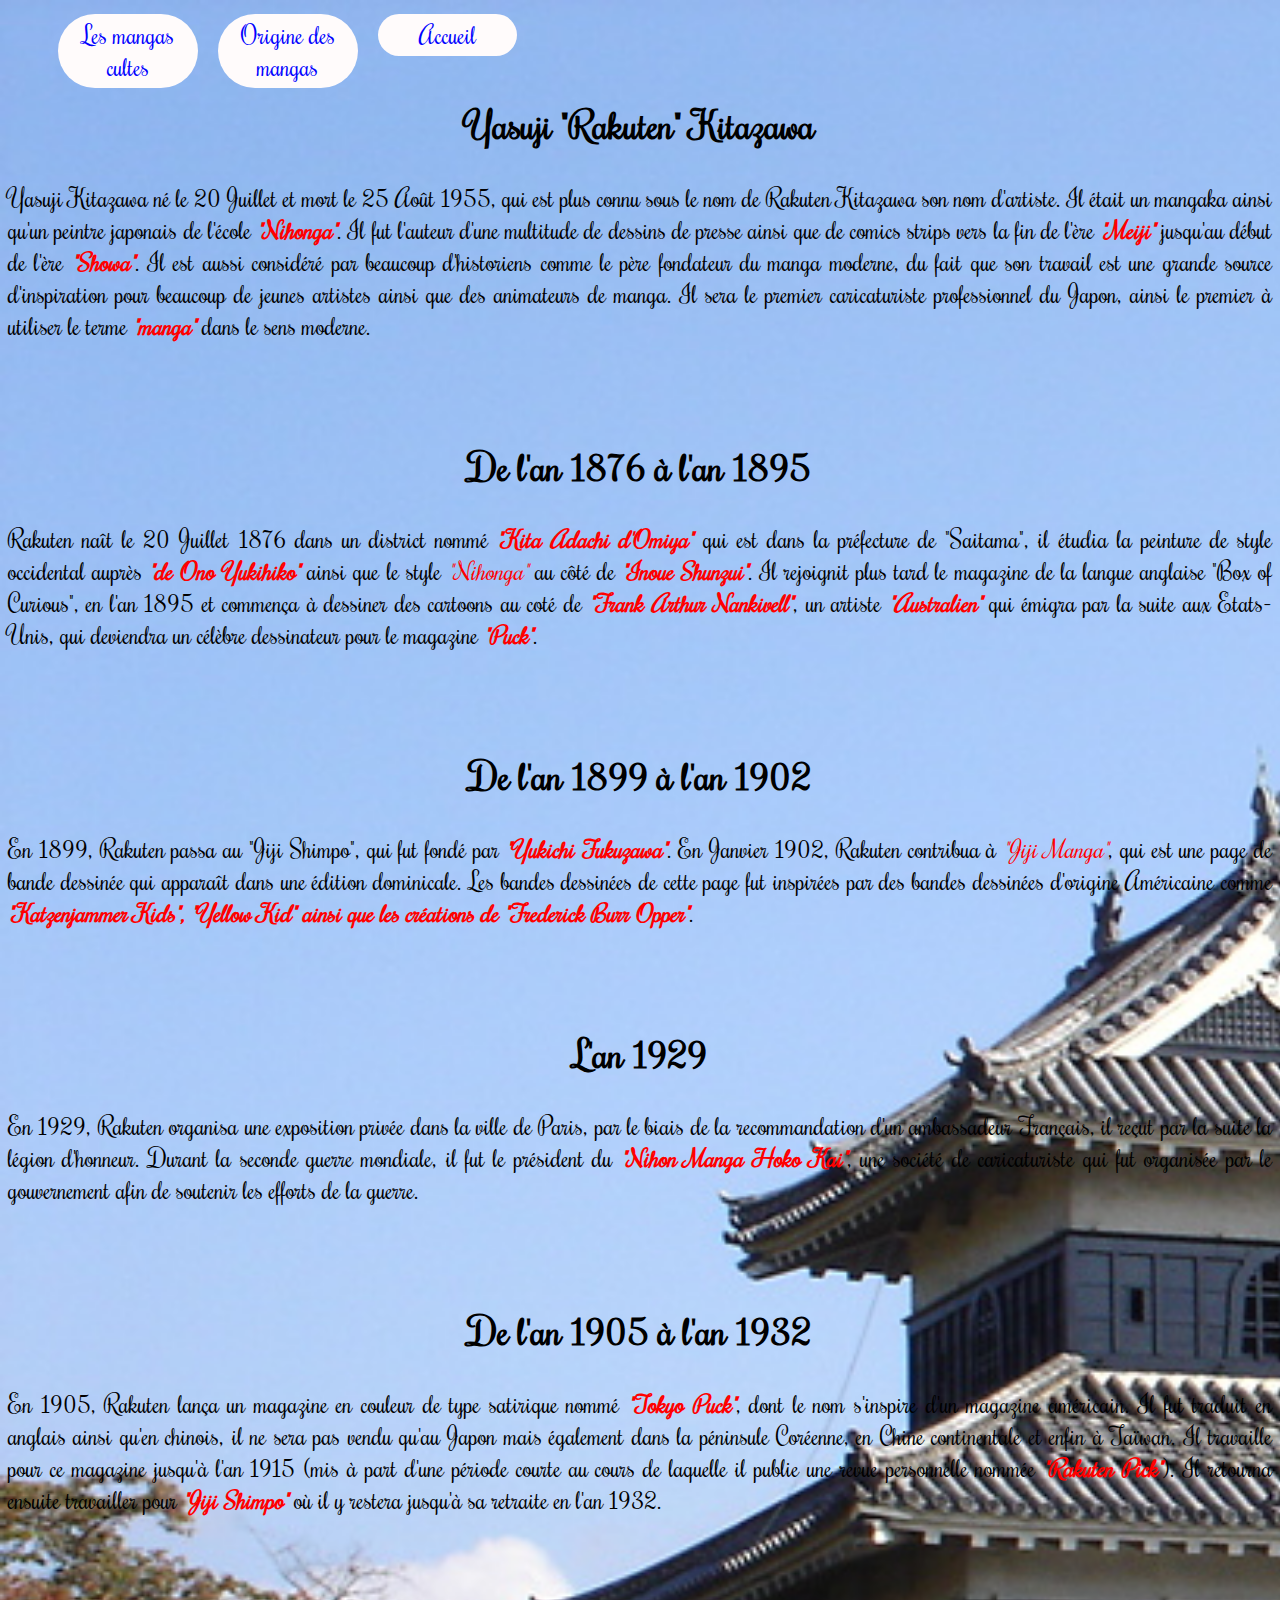
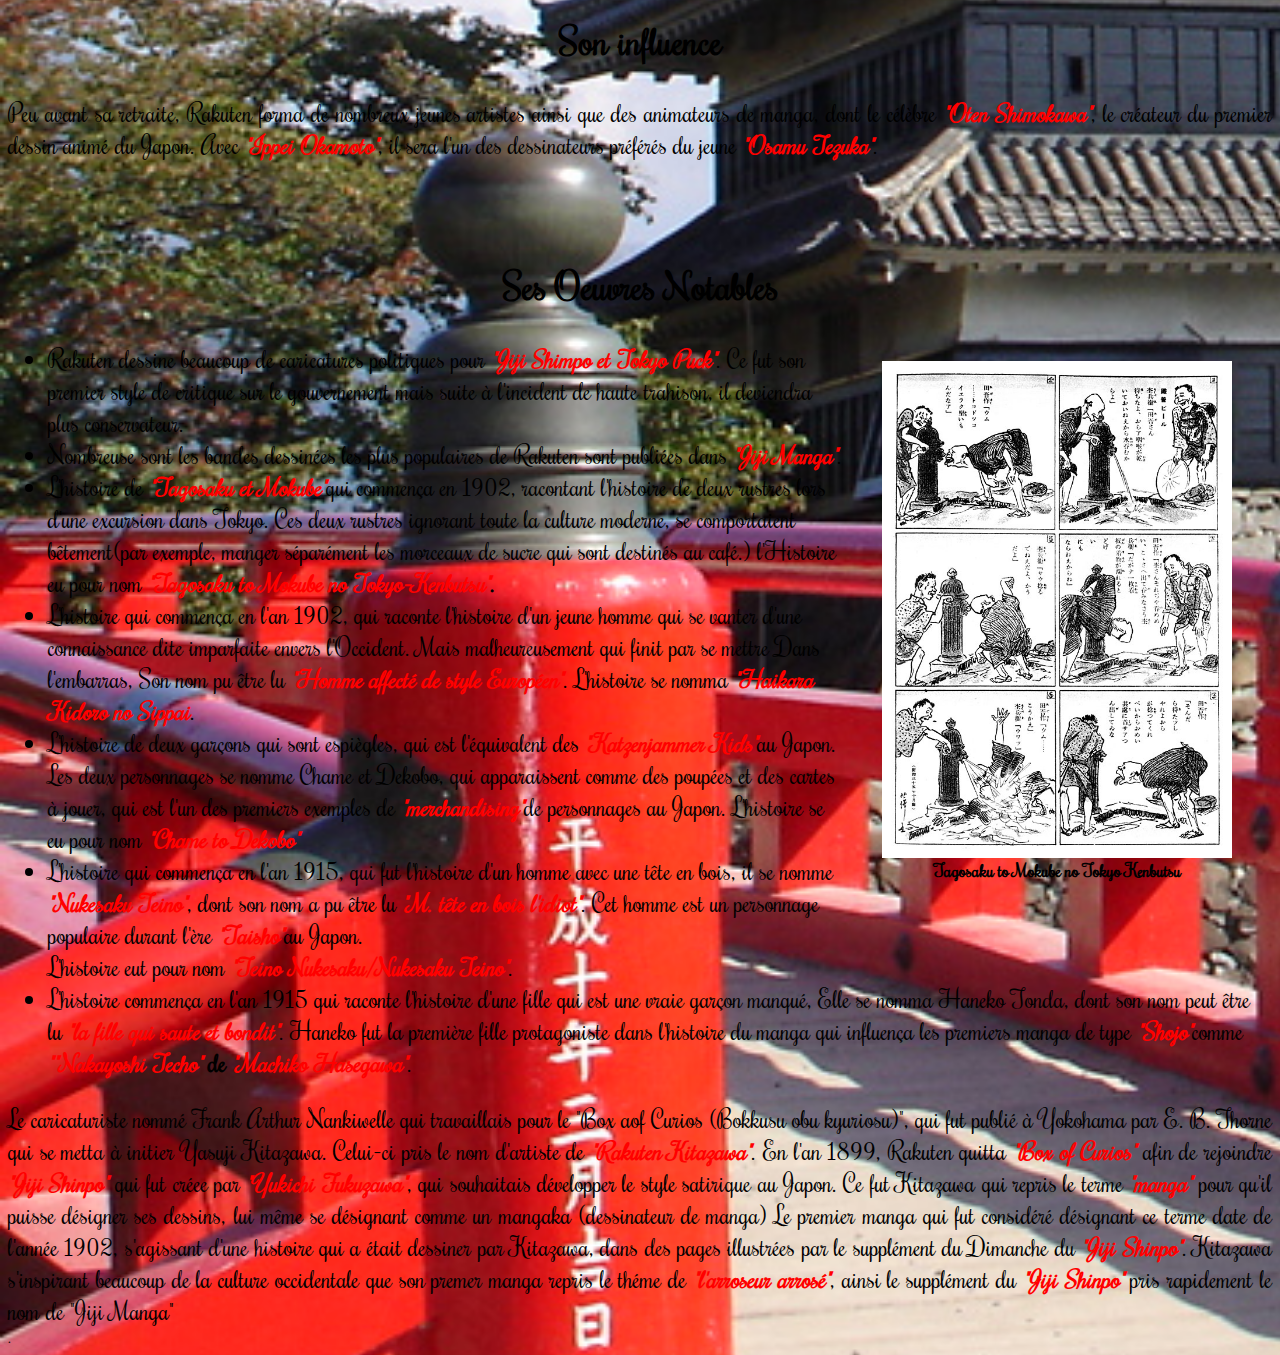
<file: premierauteur.html>
<!DOCTYPE html>
<html lang="en">
    <head>
        <meta charset="UTF-8">
        <meta http-equiv="X-UA-Compatible" content="IE=edge">
        <meta name="viewport" content="width=device-width, initial-scale=1.0">
        <link rel="stylesheet" href="CSS/premierauteur.css">
        <title>Travail</title>
    </head>
    <header>
      <div id="wrap">
        <ul class="navbar">
          <li>
           <a href="index.html">Accueil</a>
          </li>
         
          <li>
            <a href="#">Origine des mangas</a>
            <ul>
              <li><a href="/premierauteur.html">Le premier auteur</a></li>
              <li><a href="/histoiredesmangas.html">L'histoire des mangas</a></li>
                            <li><a href="/etymologie.html">L'étymologie</a></li>
                          </ul>
          </li> 
          <li>
            <a href="#">Les mangas cultes</a>
            <ul>
              <li><a href="80.html">Les années 80</a></li>
              <li><a href="90.html">Les années 90</a></li>
              <li><a href="2000.html">Les années 2000</a></li>
              <li><a href="2010.html">Les années 2010</a></li>
            </ul>
          </li>
        </ul>
    </header>
<body>
   
    <h2>Yasuji "Rakuten" Kitazawa</h2>

    <p>Yasuji Kitazawa né le 20 Juillet et mort le 25 Août 1955, qui est
        plus connu sous le nom de Rakuten Kitazawa son nom d'artiste.
       
        Il était un mangaka ainsi qu'un peintre japonais de l'école <b><em>"Nihonga"</em></b>.
       
        Il fut l'auteur d'une multitude de dessins de presse ainsi que de comics strips vers la fin de l'ère <b><em>"Meiji"</em></b> jusqu'au début de l'ère <b><em>"Showa"</em></b>.
       
        Il est aussi considéré par beaucoup d'historiens comme le père fondateur du manga moderne, du fait que son travail est une grande source d'inspiration pour beaucoup de jeunes artistes ainsi que des animateurs de manga.
       
        Il sera le premier caricaturiste professionnel du Japon, ainsi le premier à utiliser le terme <b><em>"manga"</em></b> dans le sens moderne.<br></p>    

        <h2>De l'an 1876 à l'an 1895</h2>
     
        <p>Rakuten naît le 20 Juillet 1876 dans un district nommé <b><em> "Kita Adachi d'Omiya"</em></b> qui est dans la préfecture de "Saitama", il étudia la peinture
            de style occidental auprès <b><em>"de Ono Yukihiko"</em></b> ainsi que le style <em>"Nihonga"</em> au côté de <b><em>"Inoue Shunzui"</em></b>.
            Il rejoignit plus tard le magazine de la langue anglaise "Box of Curious", en l'an 1895 et commença à dessiner des cartoons au coté de <b><em>"Frank Arthur Nankivell"</em></b>, un artiste <b><em>"Australien"</em></b> qui émigra par la suite
            aux Etats-Unis, qui deviendra un célèbre dessinateur pour le magazine <b><em>"Puck"</em></b>.<br></p>
     
            <h2>De l'an 1899 à l'an 1902</h2>

            <p>En 1899, Rakuten passa au "Jiji Shimpo", qui fut fondé par <b><em> "Yukichi Fukuzawa"</em></b>.
                En Janvier 1902, Rakuten contribua à <em>"Jiji Manga"</em>, qui est une page de bande dessinée qui apparaît dans une édition dominicale.
                Les bandes dessinées de cette page fut inspirées par des bandes dessinées d'origine Américaine comme <b><em>"Katzenjammer Kids", "Yellow Kid" ainsi que les créations de "Frederick Burr Opper"</em></b>.
                <br></p>
                
                <h2>L'an 1929</h2>
     
       <p> En 1929, Rakuten organisa une exposition privée dans la ville de Paris, par le biais de la recommandation d'un ambassadeur Français, il reçut par la suite la légion d'honneur.
        Durant la seconde guerre mondiale, il fut le président du <b><em>"Nihon Manga Hoko Kai"</em></b>, une société de caricaturiste qui fut organisée par le gouvernement afin de soutenir les efforts de la guerre.
    <br></p>
                <h2>De l'an 1905 à l'an 1932</h2>

                <p>En 1905, Rakuten lança un magazine en couleur de type satirique nommé <b><em> "Tokyo Puck"</em></b>, dont le nom s'inspire d'un magazine américain. Il fut traduit en anglais ainsi qu'en chinois, il ne sera pas vendu qu'au Japon mais également
                    dans la péninsule Coréenne, en Chine continentale et enfin à Taïwan.
                    Il travaille pour ce magazine jusqu'à l'an 1915 (mis à part d'une période courte au cours de laquelle il publie une revue personnelle nommée <b><em>"Rakuten Pick"</em></b>).
                    Il retourna ensuite travailler pour <b><em>"Jiji Shimpo"</em></b> où il y restera jusqu'à sa retraite en l'an 1932.<br></p>
       
       
        <h2>Son influence</h2>
     
        <p>Peu avant sa retraite, Rakuten forma de nombreux jeunes artistes ainsi que des animateurs de manga,
            dont le célèbre <b><em>"Oten Shimokawa"</em></b>, le créateur du premier dessin animé du Japon.
            Avec <b><em>"Ippei Okamoto"</em></b>, il sera l'un des dessinateurs préférés du jeune <b><em>"Osamu Tezuka"</em></b>.
            <br></p>
                   
            <h2>Ses Oeuvres Notables</h2>   

            
            
            <figure>
                <img src="/IMG/Tagosaku_to_Mokube_no_Tokyo_Kenbutsu.jpg" alt="TAGOSAKUTOMOKUBENOTOKYO.jpg">  
                <figcaption>Tagosaku to Mokube no Tokyo Kenbutsu</figcaption>
            </figure>
     
            <ul>
            

                <li>Rakuten dessine beaucoup de caricatures politiques pour <b><em>"Jiji Shimpo et Tokyo Puck"</em></b>.
                    Ce fut son premier style de critique sur le gouvernement mais suite à l'incident de haute trahison, il deviendra plus conservateur.<br></li>
                   
                    <li>Nombreuse sont les bandes dessinées les plus populaires de Rakuten sont publiées dans <b><em>"Jiji Manga"</em></b>.<br></li>
                   
                    <li>L'histoire de <b><em>"Tagosaku et Mokube"</em></b>qui commença en 1902, racontant l'histoire de deux rustres lors d'une excursion dans Tokyo.
                    Ces deux rustres ignorant toute la culture moderne, se comportaient bêtement(par exemple, manger séparément les morceaux de sucre qui sont destinés au café.)
                l'Histoire eu pour nom <b><em>"Tagosaku to Mokube no Tokyo-Kenbutsu"</em>.</b></li>
               
                <li>L'histoire qui commença en l'an 1902, qui raconte l'histoire d'un jeune homme qui se
                    vanter d'une connaissance dite imparfaite envers l'Occident. Mais malheureusement qui finit par se mettre
                    Dans l'embarras, Son nom pu être lu <b><em>"Homme affecté de style Européen"</em></b>. L'histoire se nomma <b><em>"Haikara Kidoro no Sippai</em></b>.<br></li>
            <li>L'histoire de deux garçons qui sont espiègles, qui est l'équivalent des <b><em>"Katzenjammer Kids"</em></b>au Japon. Les deux personnages se nomme Chame et Dekobo, qui apparaissent
                comme des poupées et des cartes à jouer, qui est l'un des premiers exemples de <b><em>"merchandising"</em></b>de personnages au Japon.
                L'histoire se eu pour nom <b><em>"Chame to Dekobo"</em></b><br></li>
     
            <li>L'histoire qui commença en l'an 1915, qui fut l'histoire d'un homme avec une tête en bois, il se nomme <b><em>"Nukesaku Teino"</em></b>, dont son nom a pu être lu <b><em>"M. tête en bois l'idiot"</em></b>.
                Cet homme est un personnage populaire durant l'ère <b><em>"Taisho"</em></b>au Japon.<br>
                L'histoire eut pour nom <b><em>"Teino Nukesaku/Nukesaku Teino"</b></em>.
               
            <li>L'histoire commença en l'an 1915 qui raconte l'histoire d'une fille qui est une vraie garçon manqué, Elle se nomma Haneko Tonda, dont son nom peut être lu <b><em>"la fille qui saute et bondit"</em></b>.
                Haneko fut la première fille protagoniste dans l'histoire du manga qui influença les premiers manga de type <b><em>"Shojo"</em></b>comme <b><em>""Nakayoshi Techo"</em> de <b><em>"Machiko Hasegawa"</em></b></b>.<br></li>
            </ul>

        </body>
        <footer>
        </footer>
        </html>
        
        
        
        
        <p>Le caricaturiste nommé Frank Arthur Nankiwelle qui travaillais pour le <b><em></em></b>"Box aof Curios (Bokkusu obu kyuriosu)", qui fut publié à Yokohama par E. B. Thorne qui se metta à initier Yasuji Kitazawa.
        Celui-ci pris le nom d'artiste de <b><em>"Rakuten Kitazawa"</em></b>.
        En l'an 1899, Rakuten quitta <b><em>"Box of Curios"</em></b> afin de rejoindre <b><em>"Jiji Shinpo"</em></b> qui fut créee par <b><em>"Yukichi Fukuzawa"</em></b>, qui souhaitais
        développer le style satirique au Japon.
        Ce fut Kitazawa qui repris le terme <b><em>"manga"</em></b> pour qu'il puisse désigner ses dessins, lui même se désignant comme un mangaka (dessinateur de manga)
        Le premier manga qui fut considéré désignant ce terme date de l'année 1902, s'agissant d'une histoire qui a était dessiner par Kitazawa, dans des pages illustrées par le supplément du Dimanche du <b><em>"Jiji Shinpo"</em></b>.
        Kitazawa  s'inspirant beaucoup de la culture occidentale que son premer manga repris le théme de <b><em>"l'arroseur arrosé"</em></b>, ainsi le supplément du <b><em>"Jiji Shinpo"</em></b> pris rapidement le nom de <b><em></em></b>"Jiji Manga"<br></p>.
</file>
<file: CSS/Etymologie.css>
@font-face {
    font-family: 'Rochester-Regular-webfont';
    src: url(../CSS/fonts/rochester_regular_macroman/Rochester-Regular-webfont.eot);
    src: url(../CSS/fonts/Rochester-Regular-webfont.eot?#iefix) format('embedded-opentype'),
    url('../CSS/fonts/rochester_regular_macroman/Rochester-Regular-webfont.woff') format('woff'),
    url('../CSS/fonts/rochester_regular_macroman/Rochester-Regular-webfont.ttf') format('truetype'),
    url('../CSS/fonts/rochester_regular_macroman/Rochester-Regular-webfont.svg') format('svg');
}

h1,h2{
    text-align: center;
    margin-top: 100px;
    font-size: 38px;
}

p, article{
    text-align: justify;
    font-size: 24px;
    margin: auto;
    padding: 50px;
}

div#liste{
    padding: 50px;
}


figcaption { 
    position: relative;
    float: left;
    left: -90%;
}

figure{ 
    display:block; 
    margin: 1em 40px;
    float: right;
    text-align: center;
    font-size: large;
    font-weight: bold; 
    
}
ul{
    font-size: 24px;
    margin-right: 20px;
}



em{
    color: red;
}

body{
background-image: url(../IMG/Matsumoto_castle_08.jpg);
background-repeat: no-repeat;
background-attachment: fixed;
background-size: 4000px;
font-family: 'Rochester-Regular-webfont', 'Segoe UI', Tahoma, Geneva, Verdana, sans-serif;
}

img{
    width: 350px;
    float: right;
    position:relative;
    left: -125%;
       top: 0%;
   margin-left: -100px; /* Cette valeur doit être la moitié négative de la valeur du width */
   margin-top: -0px; 
    
}

legend{
    float: right;
}
/*Navbar*/
#wrap{

top: -20px;
position: absolute; 
    z-index: 99; 
 
    }

.navbar li {
height: auto;
width: 139.8px; 
float: right;  
text-align: center; 
list-style: none;  
font: normal bold 13px/1em;  
padding: 10px;
margin: 10px;
border-radius: 100px 100px 100px 100px; 
margin:auto;


}

.navbar a{							
padding: 5px ;  
border-radius: 100px 100px 100px 100px;
text-decoration: none; 
color: blue; 
display: block;
background-color: #fffbfb;
}


.navbar li ul{
display: none;
height: auto;									
margin: 0; 
padding: 0; 
}

.navbar li:hover ul{
display: block;
}

.navbar li ul li a:hover{
background-color: #a3a1a1;
                        }
/*Fin CSS NAVBAR */
</file>
<file: CSS/histoiredesmangas.css>
@font-face {
    font-family: 'Rochester-Regular-webfont';
    src: url(../CSS/fonts/rochester_regular_macroman/Rochester-Regular-webfont.eot);
    src: url(../CSS/fonts/Rochester-Regular-webfont.eot?#iefix) format('embedded-opentype'),
    url('../CSS/fonts/rochester_regular_macroman/Rochester-Regular-webfont.woff') format('woff'),
    url('../CSS/fonts/rochester_regular_macroman/Rochester-Regular-webfont.ttf') format('truetype'),
    url('../CSS/fonts/rochester_regular_macroman/Rochester-Regular-webfont.svg') format('svg');
}

h1,h2{
    text-align: center;
    margin-top: 100px;
    font-size: 38px;
    color: blanchedalmond;
}
  
.footer{
    margin: 5%;
    text-align: center;
    font-family: 'Times New Roman', Times, serif;
}

p{
    text-align: justify;
    font-size: 24px;
    margin: auto;
    color: white;
}


figcaption { 
    display: block; 
}

figure{ 
    display:block; 
    margin: 1em 40px;
    float: right;
    text-align: center;
    font-size: large;
    font-weight: bold; 
    position: relative;
    color: white;



}

figcaption{
    background-color: black;
    position:relative;
    left: 50%;
    top: 0%;
    width: 280px;
    height: 50px;
    margin-left: -150px; /* Cette valeur doit être la moitié négative de la valeur du width */
    margin-top: -0px; 
    
}
ul{
    font-size: 24px;
    margin-right: 20px;
}

em{
    color: red;
}

body{
background-image: url(../IMG/Matsumoto_castle_08.jpg);
background-repeat: no-repeat;
background-attachment: fixed;
background-size: 5000px;
font-family: 'Rochester-Regular-webfont', 'Segoe UI', Tahoma, Geneva, Verdana, sans-serif;
}

img{
 width: 35%;
 position: relative;
 
 
}

/*Navbar*/
#wrap{

top: -20px;
position: absolute; 
    z-index: 99; 
 
    }

.navbar li {
height: auto;
width: 139.8px; 
float: right;  
text-align: center; 
list-style: none;  
font: normal bold 13px/1em;  
padding: 10px;
margin: 10px;
border-radius: 100px 100px 100px 100px; 
margin:auto;


}

.navbar a{							
padding: 5px ;  
border-radius: 100px 100px 100px 100px;
text-decoration: none; 
color: blue; 
display: block;
background-color: #fffbfb;
}


.navbar li ul{
display: none;
height: auto;									
margin: 0; 
padding: 0; 
}

.navbar li:hover ul{
display: block;
}

.navbar li ul li a:hover{
background-color: #a3a1a1;
                        }
/*Fin CSS NAVBAR */
</file>
<file: CSS/premierauteur.css>
@font-face {
    font-family: 'Rochester-Regular-webfont';
    src: url(../CSS/fonts/rochester_regular_macroman/Rochester-Regular-webfont.eot);
    src: url(../CSS/fonts/Rochester-Regular-webfont.eot?#iefix) format('embedded-opentype'),
    url('../CSS/fonts/rochester_regular_macroman/Rochester-Regular-webfont.woff') format('woff'),
    url('../CSS/fonts/rochester_regular_macroman/Rochester-Regular-webfont.ttf') format('truetype'),
    url('../CSS/fonts/rochester_regular_macroman/Rochester-Regular-webfont.svg') format('svg');
}

h1,h2{
    text-align: center;
    margin-top: 100px;
    font-size: 38px;
}

p{
    text-align: justify;
    font-size: 24px;
    margin: auto;
}


figcaption { 
    display: block; 
}

figure{ 
    display:block; 
    margin: 1em 40px;
    float: right;
    text-align: center;
    font-size: large;
    font-weight: bold; 
}
ul{
    font-size: 24px;
    margin-right: 20px;
}

em{
    color: red;
}

body{
background-image: url(../IMG/Matsumoto_castle_08.jpg);
background-repeat: no-repeat;
background-attachment: fixed;
background-size: 4000px;
font-family: 'Rochester-Regular-webfont', 'Segoe UI', Tahoma, Geneva, Verdana, sans-serif;
}

img{
    width: 350px;
    float: right;
    
}

legend{
    float: right;
}
/*Navbar*/
#wrap{

top: -20px;
position: absolute; 
    z-index: 99; 
 
    }

.navbar li {
height: auto;
width: 139.8px; 
float: right;  
text-align: center; 
list-style: none;  
font: normal bold 13px/1em;  
padding: 10px;
margin: 10px;
border-radius: 100px 100px 100px 100px; 
margin:auto;


}

.navbar a{							
padding: 5px ;  
border-radius: 100px 100px 100px 100px;
text-decoration: none; 
color: blue; 
display: block;
background-color: #fffbfb;
}


.navbar li ul{
display: none;
height: auto;									
margin: 0; 
padding: 0; 
}

.navbar li:hover ul{
display: block;
}

.navbar li ul li a:hover{
background-color: #a3a1a1;
                        }
/*Fin CSS NAVBAR */
</file>
